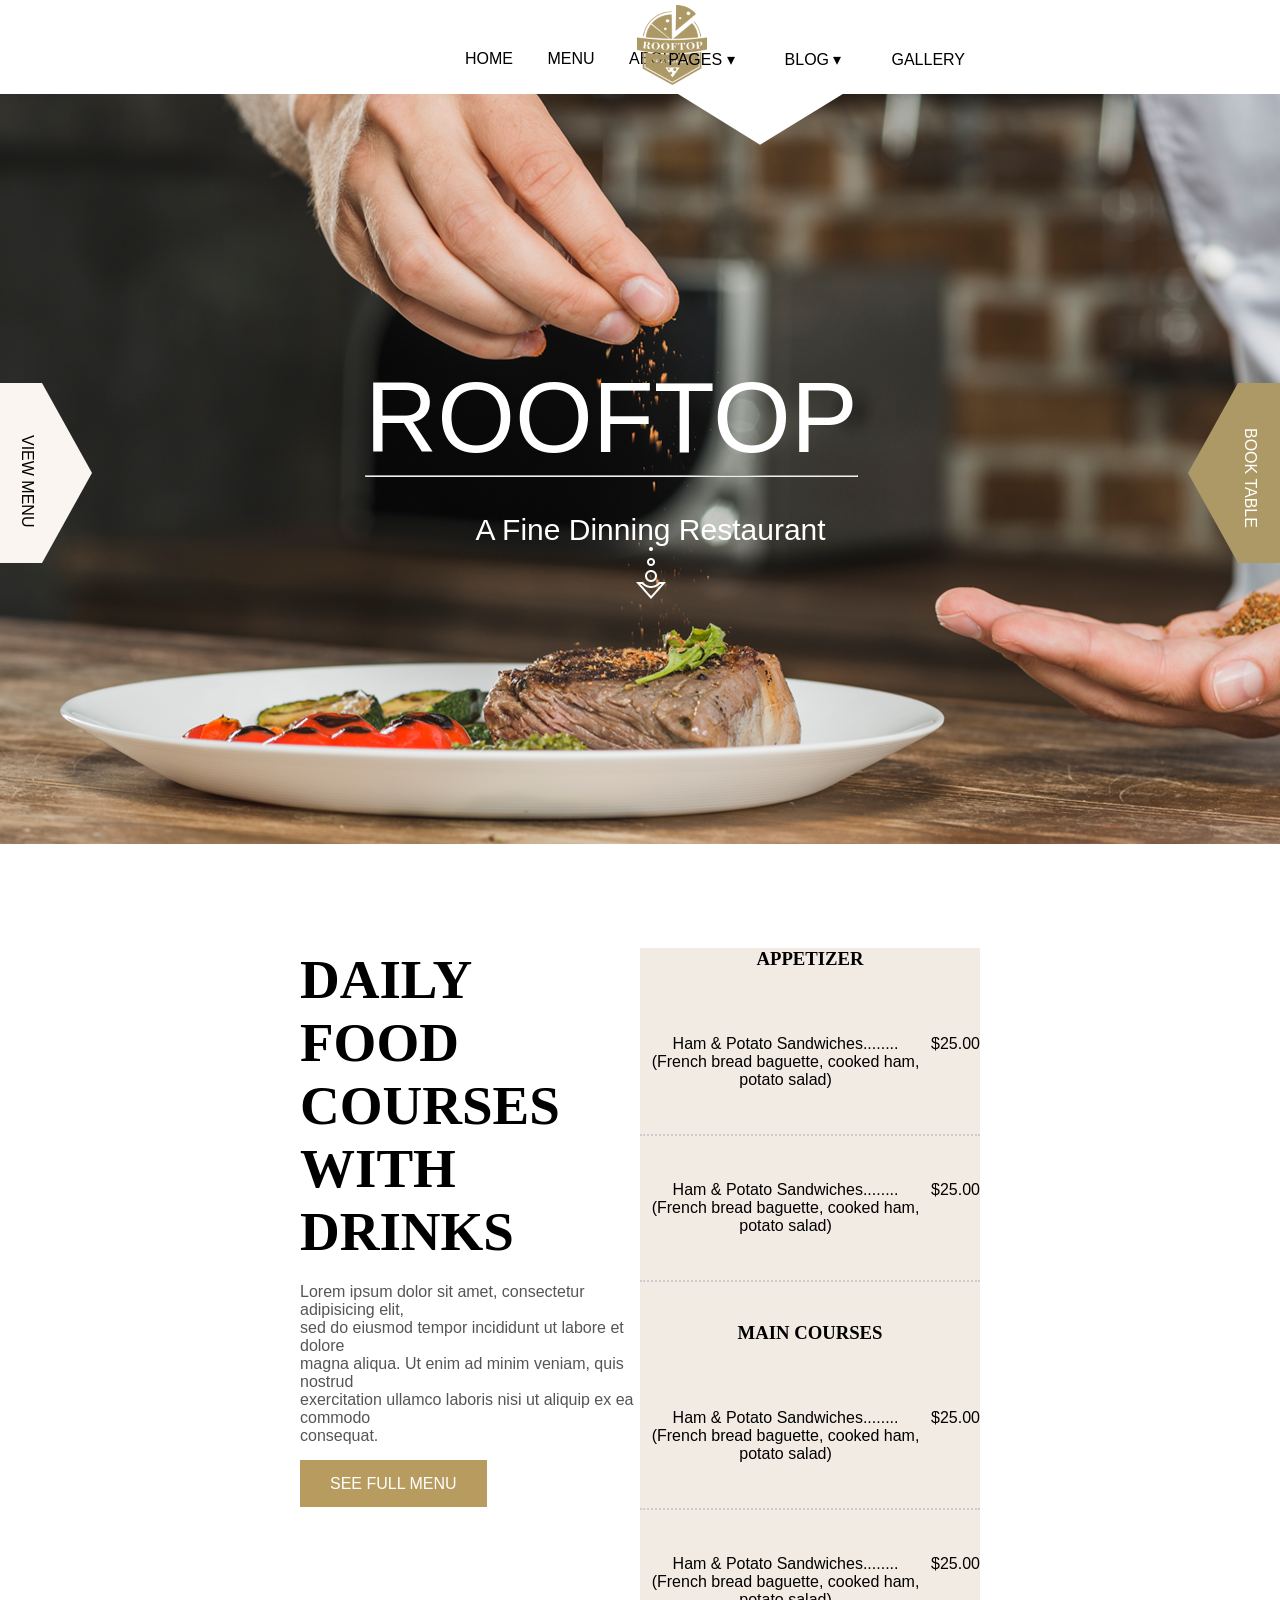
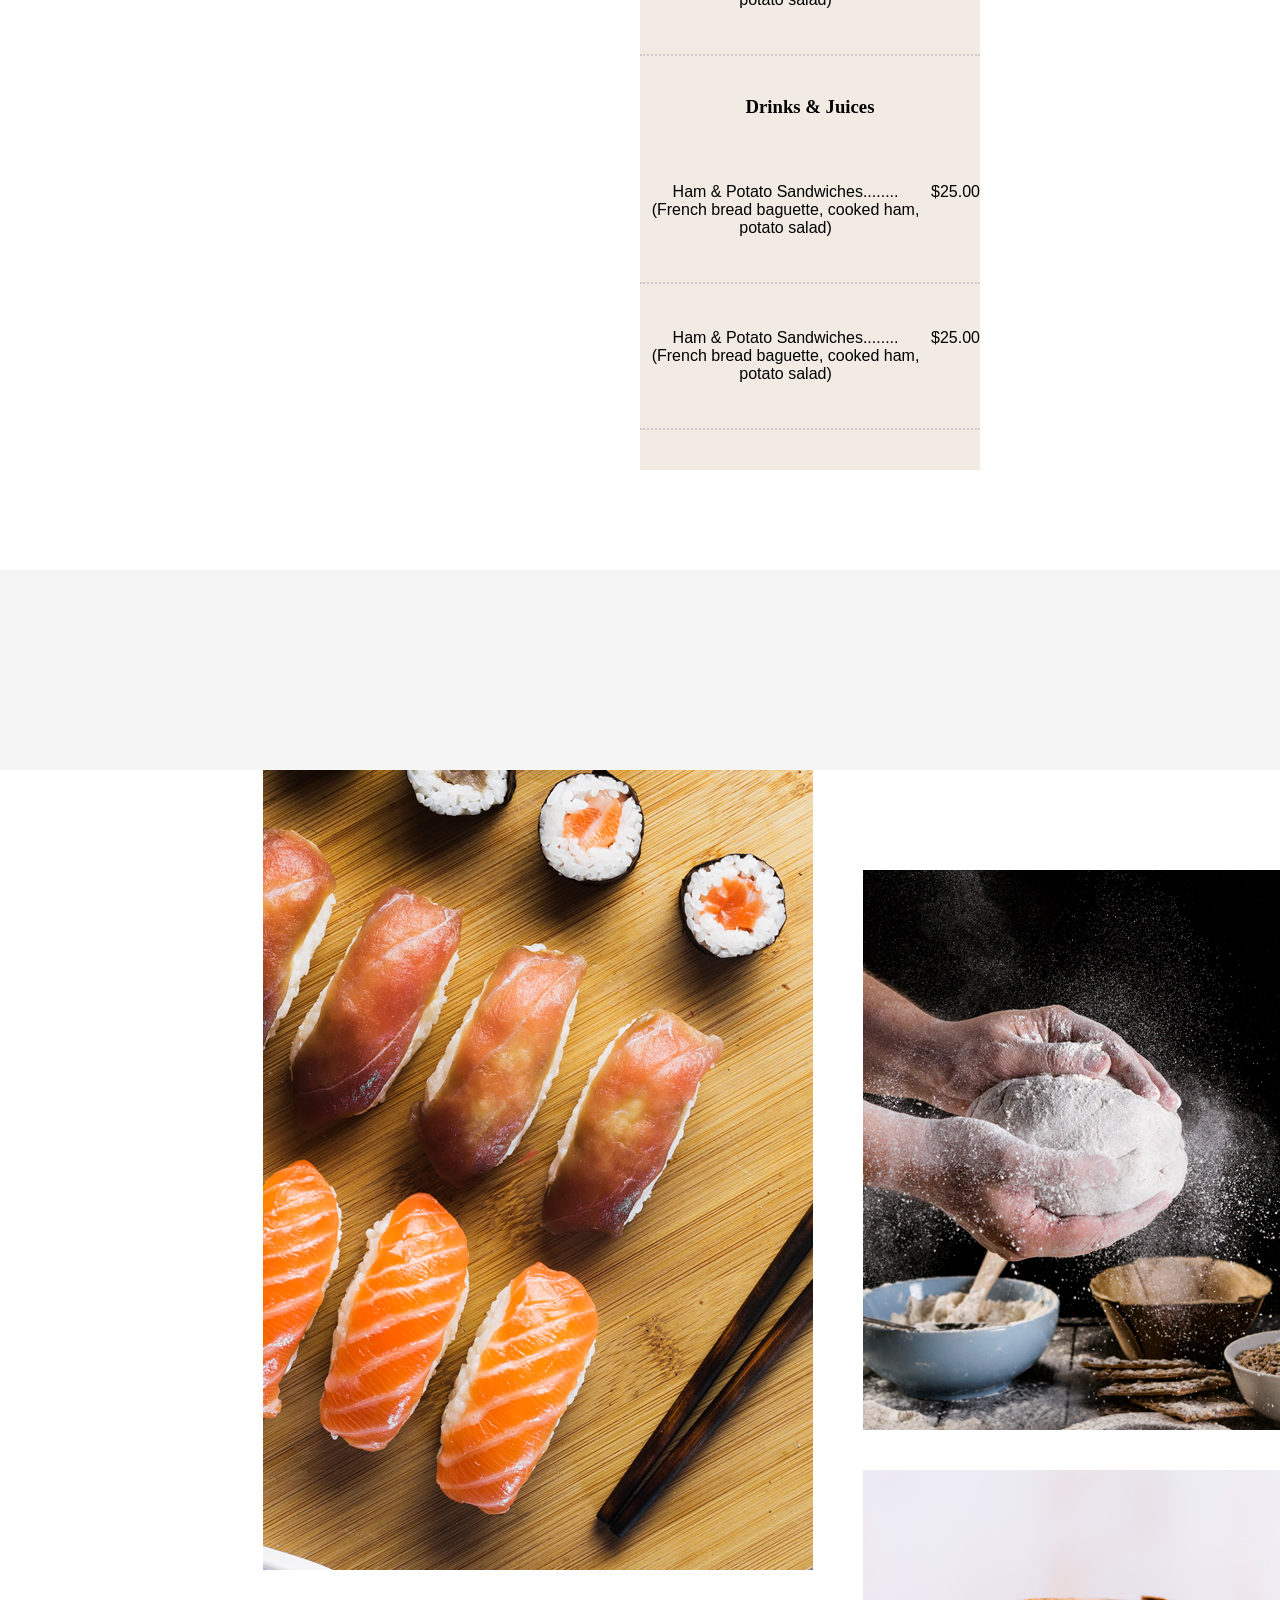
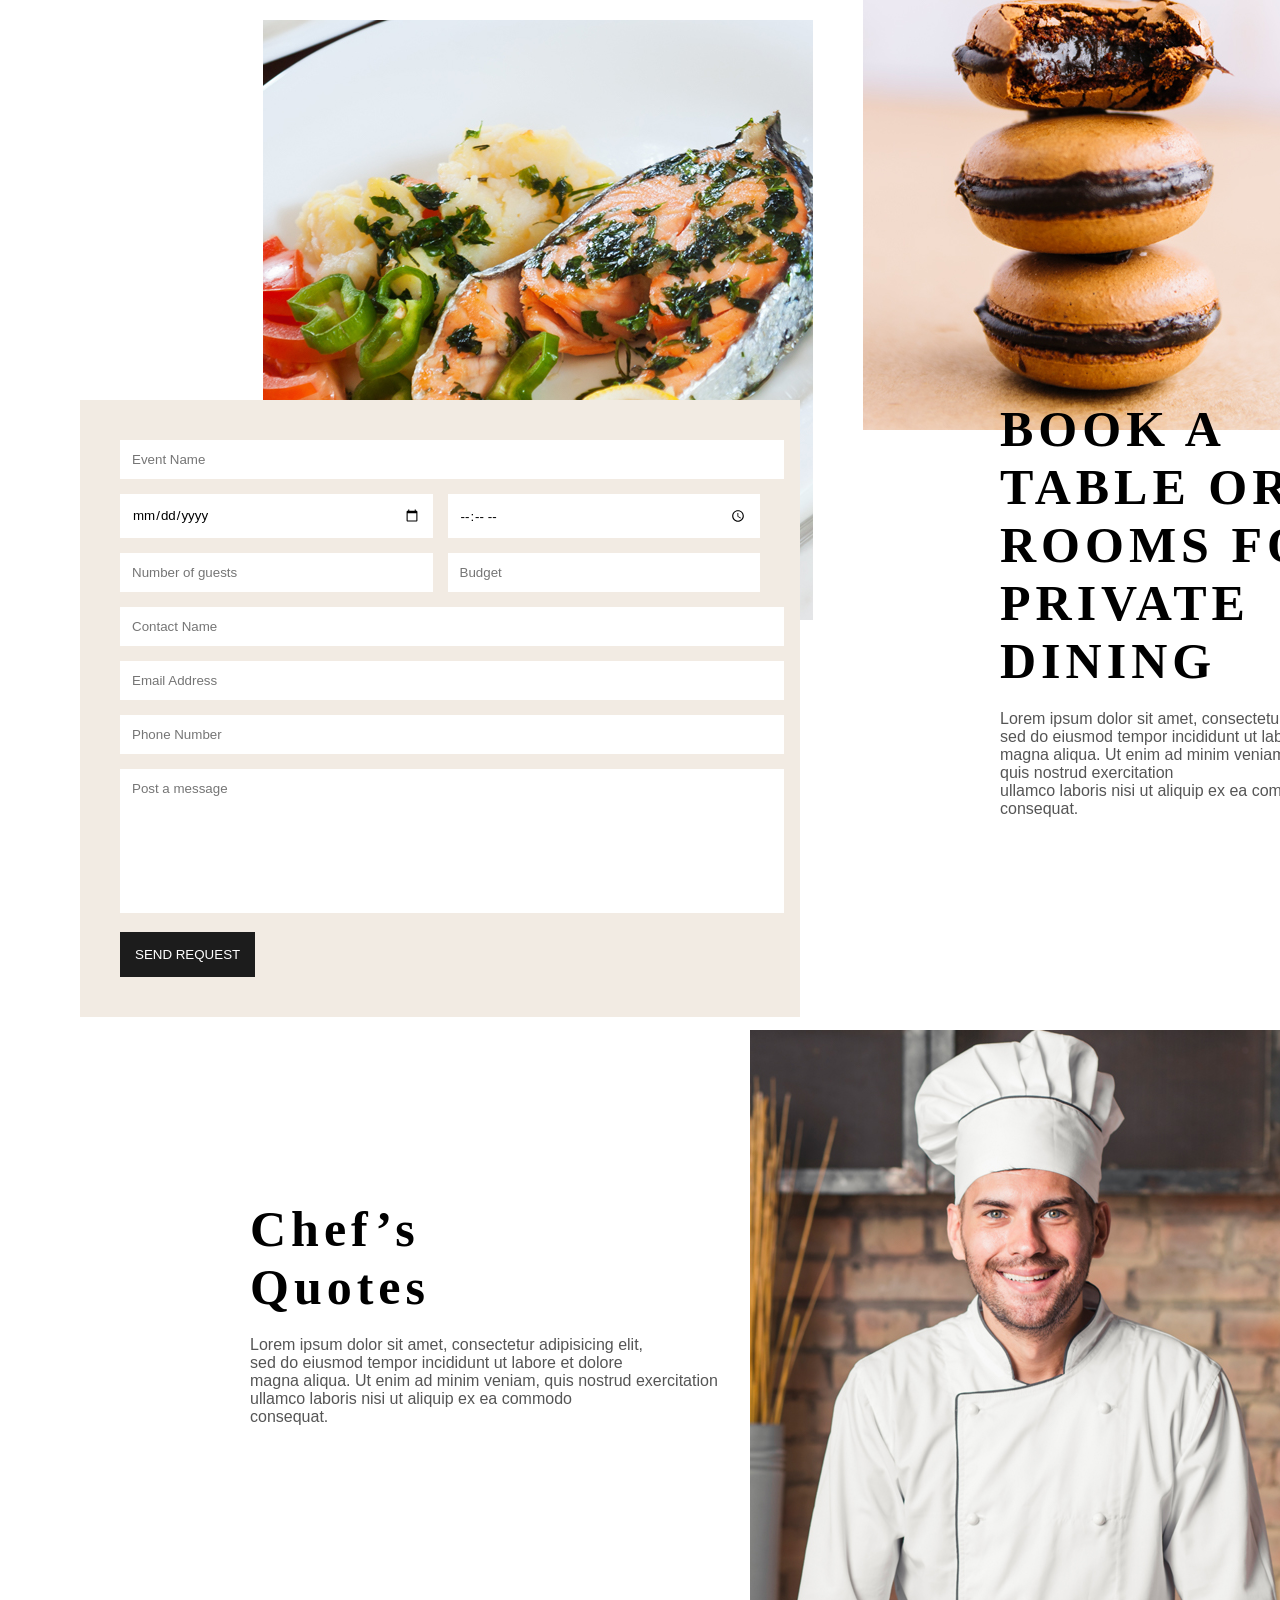
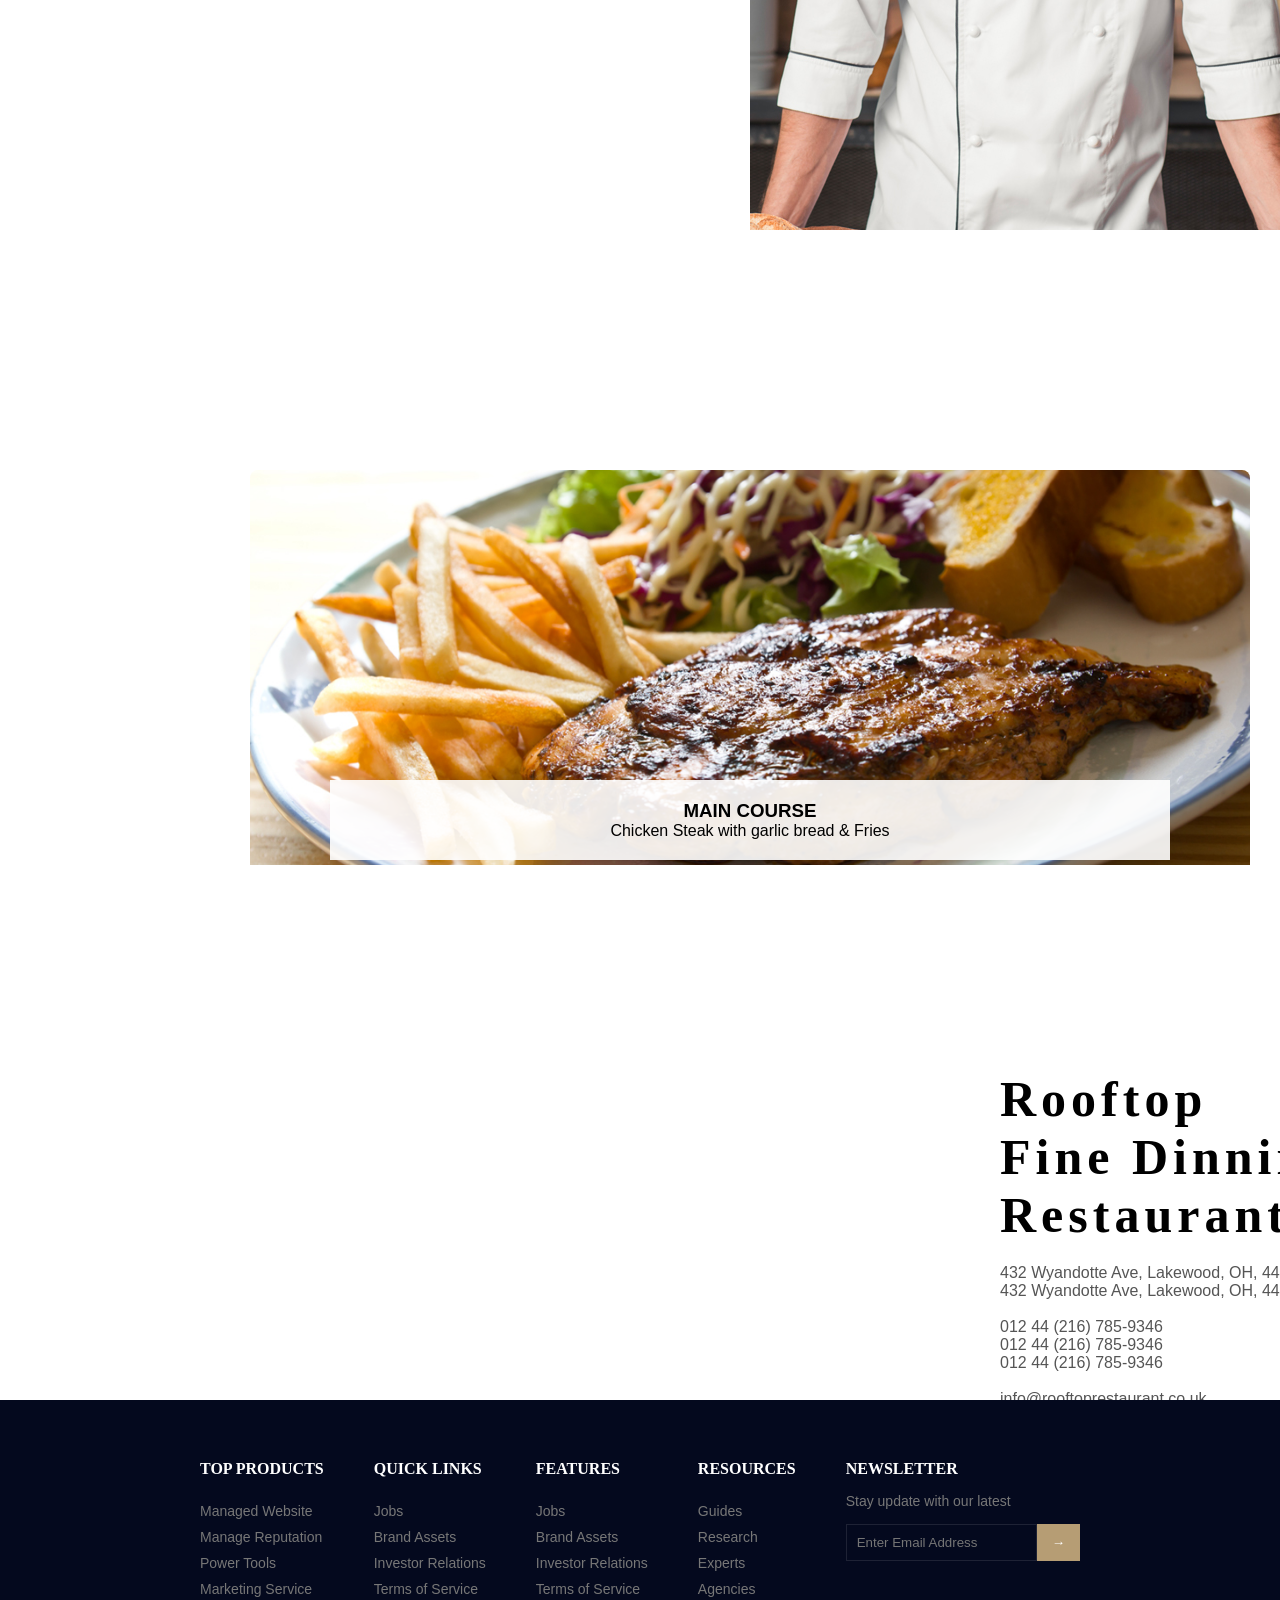
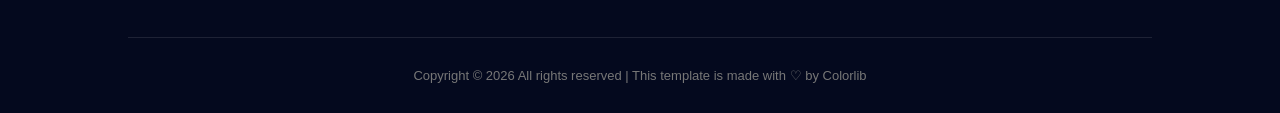
<file: index.html>
<!DOCTYPE html>
<html lang="en">

<head>
  <meta charset="UTF-8">
  <meta name="viewport" content="width=device-width, initial-scale=1.0">
  <title>Document</title>
  <link rel="stylesheet" href="style.css">
</head>

<body>
  <header class="header">
    <nav>
      <div class="MENUE">
        <a href="index.html">HOME</a>
        <a href="menu.html">MENU</a>
        <a href="about.html">ABOUT</a>
      </div>

      <div class="logo">
        <a href="index.html">
          <img src="logo.png" alt=""></a>
      </div>

      <div class="MENUD">

        <div class="drop">
          <a href="#pages">PAGES ▾</a>
          <ul>
            <li><a href="contact.html">Contact</a></li>
            <li><a href="elements.html">Elements</a></li>
          </ul>
        </div>

        <div class="drop">
          <a href="#blog">BLOG ▾</a>
          <ul>
            <li><a href="blog.html">Blog</a></li>
            <li><a href="blog-detail.html">Blog Detail</a></li>
          </ul>
        </div>

        <a href="gallery.html">GALLERY</a>
      </div>

  </header>
  <section id="home">
  </section>
  <section id="menu">
  </section>
  <section id="about">
  </section>
  <section id="pages">
  </section>
  <section id="blog">
  </section>
  <section id="gallery">
  </section>

  <section>
    <div class="principal">
      <img src="header-bg.png" alt="aa">
    </div>
    <div class="h1">ROOFTOP
      <hr>
    </div>
    <div class="linha">
    </div>
    <div class="p">
      <p>A Fine Dinning Restaurant</p>
      <img src="go-down.png">
    </div>
    <div class="seta"> </div>
  </section>

  <section>
    <div class="triangulo1">
      <span class="h111">BOOK TABLE
      </span>
    </div>

  </section>

  <section>
    <div class="triangulo2">
      <span class="h11">VIEW MENU
      </span>
    </div>
  </section>

  <section class="menu_area">
    <div class="DAILY">
      <h1>DAILY FOOD<br>
        COURSES<br>
        WITH DRINKS<br>
      </h1>

      <p>
        Lorem ipsum dolor sit amet, consectetur adipisicing elit,<br>
        sed do eiusmod tempor incididunt ut labore et dolore<br>
        magna aliqua. Ut enim ad minim veniam, quis nostrud<br>
        exercitation ullamco laboris nisi ut aliquip ex ea commodo<br>
        consequat.
      </p>

      <a href="#">SEE FULL MENU</a>
    </div>
    <div class="appetizer">

      <h3>APPETIZER</h3>

      <ul class="lista">
        <li>
          <span>Ham & Potato Sandwiches........ <br> <a>(French bread baguette, cooked ham, potato salad)</a></span>
          <span>$25.00</span>
        </li>

        <li>
          <span>Ham & Potato Sandwiches........ <br> <a>(French bread baguette, cooked ham, potato salad)</a></span>
          <span>$25.00</span>
        </li>
      </ul>

      <h3>MAIN COURSES</h3>

      <ul class="lista">
        <li>
          <span>Ham & Potato Sandwiches........<br> <a>(French bread baguette, cooked ham, potato salad)</a></span>
          <span>$25.00</span>
        </li>

        <li>
          <span>Ham & Potato Sandwiches........ <br> <a>(French bread baguette, cooked ham, potato salad)</a></span>
          <span>$25.00</span>
        </li>
      </ul>

      <h3>Drinks & Juices</h3>

      <ul class="lista">
        <li>
          <span>Ham & Potato Sandwiches........<br> <a>(French bread baguette, cooked ham, potato salad)</a></span>
          <span>$25.00</span>
        </li>

        <li>
          <span>Ham & Potato Sandwiches........<br> <a>(French bread baguette, cooked ham, potato salad)</a></span>
          <span>$25.00</span>
        </li>
      </ul>
    </div>
  </section>
  <section>
    <div class="galeria">
      <div class="g1"><img src="g1.jpg" alt=""></div>
      <div class="g2"><img src="g2.jpg" alt=""></div>
      <div class="g3"><img src="g3.jpg" alt=""></div>
      <div class="g4"><img src="g4.jpg" alt=""></div>
  </section>

  <section class="formulario">


    <div class="form-box">

      <form>
        <input type="text" placeholder="Event Name">

        <div class="row">
          <input type="date">
          <input type="time">
        </div>

        <div class="row">
          <input type="number" placeholder="Number of guests">
          <input type="text" placeholder="Budget">
        </div>

        <input type="text" placeholder="Contact Name">
        <input type="email" placeholder="Email Address">
        <input type="tel" placeholder="Phone Number">

        <textarea placeholder="Post a message"></textarea>

        <button type="submit">SEND REQUEST</button>
      </form>

    </div>


    <div class="booking-text">
      <h2>
        BOOK A <br>
        TABLE OR <br>
        ROOMS FOR <br>
        PRIVATE <br>
        DINING
      </h2>

      <p>
        Lorem ipsum dolor sit amet, consectetur adipisicing elit,<br>
        sed do eiusmod tempor incididunt ut labore et dolore<br>
        magna aliqua. Ut enim ad minim veniam,<br>
        quis nostrud exercitation<br>
        ullamco laboris nisi ut aliquip ex ea commodo<br>
        consequat.
      </p>
    </div>

  </section>

  <section>
    <div class="chef">
    </div>

    <div class="chefs-quote">
      <h2>
        Chef’s<br>
        Quotes <br>
      </h2>

      <p>
        Lorem ipsum dolor sit amet, consectetur adipisicing elit,<br>
        sed do eiusmod tempor incididunt ut labore et dolore<br>
        magna aliqua. Ut enim ad minim veniam, quis nostrud exercitation<br>
        ullamco laboris nisi ut aliquip ex ea commodo<br>
        consequat.
      </p>
    </div>
    <div class="lara">
    </div>
  </section>
  <section class="carne">
    <div class="carrossel">
      <div class="comida">
        <img src="callaction-bg.jpg" alt="Chicken Steak">
      </div>
      <div class="content">
        <h3>MAIN COURSE</h3>
        <p>Chicken Steak with garlic bread & Fries</p>
      </div>
    </div>
  </section>
  <section>
    <div class="maps">
      <h1>
        Rooftop<br>
        Fine Dinning<br>
        Restaurant</h1>

      <p>
        432 Wyandotte Ave, Lakewood, OH, 44107<br>
        432 Wyandotte Ave, Lakewood, OH, 44107<br>
        <br>
        012 44 (216) 785-9346<br>
        012 44 (216) 785-9346<br>
        012 44 (216) 785-9346<br>
        <br>
        info@rooftoprestaurant.co.uk<br>
        support@rooftoprestaurant.com
      </p>
    </div>
  </section>
  <footer class="rodape">
    <div class="rodape2">

      <div class="coluna">
        <h3>TOP PRODUCTS</h3>
        <a>Managed Website</a>
        <a>Manage Reputation</a>
        <a>Power Tools</a>
        <a>Marketing Service</a>
      </div>

      <div class="coluna">
        <h3>QUICK LINKS</h3>
        <a>Jobs</a>
        <a>Brand Assets</a>
        <a>Investor Relations</a>
        <a>Terms of Service</a>
      </div>

      <div class="coluna">
        <h3>FEATURES</h3>
        <a>Jobs</a>
        <a>Brand Assets</a>
        <a>Investor Relations</a>
        <a>Terms of Service</a>
      </div>

      <div class="coluna">
        <h3>RESOURCES</h3>
        <a>Guides</a>
        <a>Research</a>
        <a>Experts</a>
        <a>Agencies</a>
      </div>

      <div class="news">
        <h3>NEWSLETTER</h3>
        <p>Stay update with our latest</p>
        <div class="news2">
          <input type="email" placeholder="Enter Email Address">
          <button type="submit"> → </button>
        </div>
      </div>

    </div>

    <div class="copyright">
      <p>Copyright © 2026 All rights reserved | This template is made with ♡ by Colorlib</p>
    </div>
  </footer>
</body>

</html>
</file>
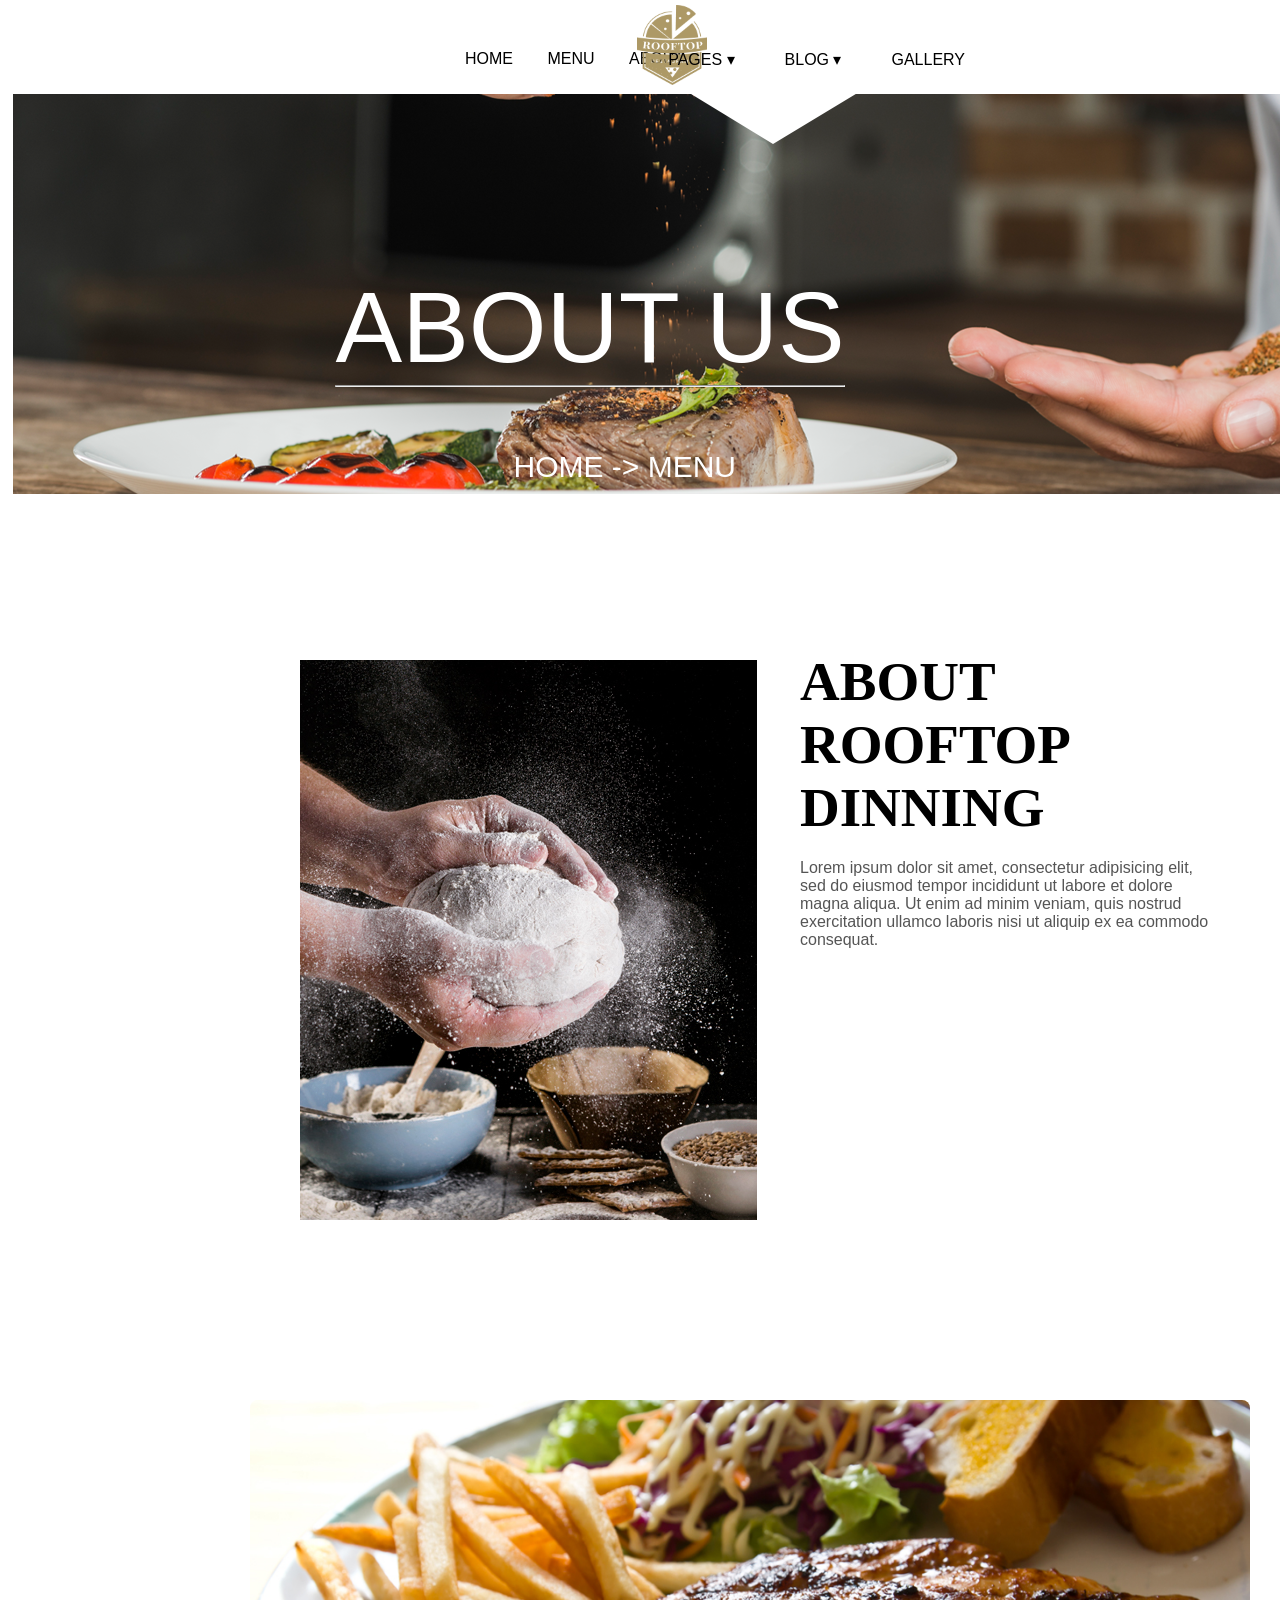
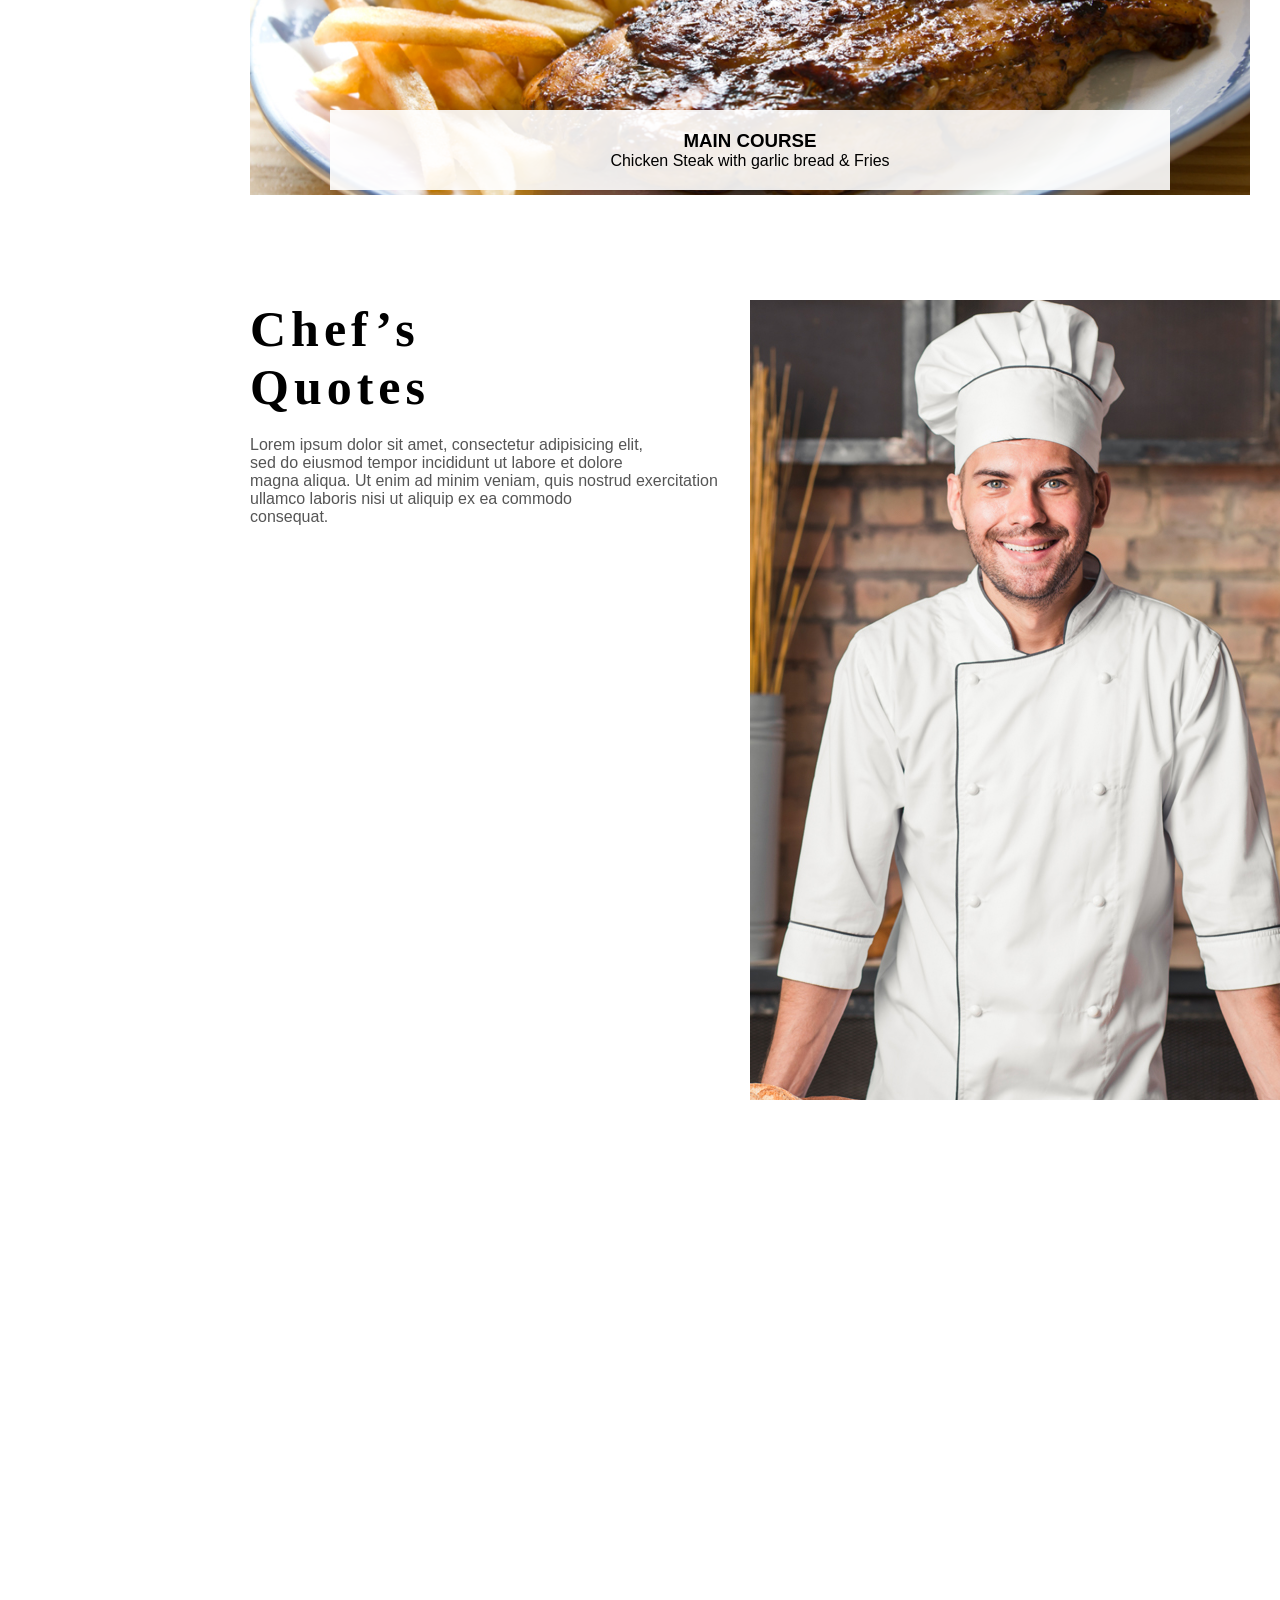
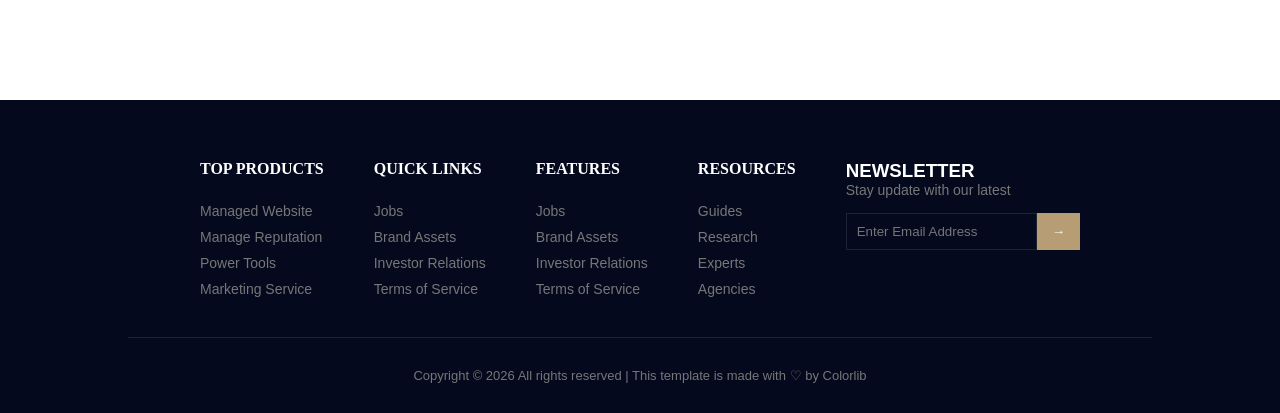
<file: about.html>
<!DOCTYPE html>
<html lang="en">

<head>
    <meta charset="UTF-8">
    <meta name="viewport" content="width=device-width, initial-scale=1.0">
    <title>Document</title>
    <link rel="stylesheet" href="style.css">
</head>

<body>
    <header class="header">
        <nav>
            <div class="MENUE">
                <a href="index.html">HOME</a>
                <a href="menu.html">MENU</a>
                <a href="about.html">ABOUT</a>
            </div>

            <div class="logo">
                <a href="index.html">
                    <img src="logo.png" alt=""></a>
            </div>

            <div class="MENUD">

                <div class="drop">
                    <a href="#pages">PAGES ▾</a>
                    <ul>
                        <li><a href="contact.html">Contact</a></li>
                        <li><a href="elements.html">Elements</a></li>
                    </ul>
                </div>

                <div class="drop">
                    <a href="#blog">BLOG ▾</a>
                    <ul>
                        <li><a href="blog.html">Blog</a></li>
                        <li><a href="blog-detail.html">Blog Detail</a></li>
                    </ul>
                </div>

                <a href="gallery.html">GALLERY</a>
            </div>

    </header>
    <section id="home">
    </section>
    <section id="menu">
    </section>
    <section id="about">
    </section>
    <section id="pages">
    </section>
    <section id="blog">
    </section>
    <section id="gallery">
    </section>

    <section>
        <div class="about">
            <img src="banner-bg.png" alt="aa">
        </div>
        <div class="us">ABOUT US
            <hr>
        </div>
        <div class="linha">
        </div>
        <div class="homemenu2">
            <p>HOME -> MENU</p>
        </div>
        <div class="seta"> </div>
    </section>

    <section class="massa">
        <div class="aboutop">
            <h1>ABOUT<br>
                ROOFTOP<br>
                DINNING<br>
            </h1>

            <p>
                Lorem ipsum dolor sit amet, consectetur adipisicing elit,<br>
                sed do eiusmod tempor incididunt ut labore et dolore<br>
                magna aliqua. Ut enim ad minim veniam, quis nostrud<br>
                exercitation ullamco laboris nisi ut aliquip ex ea commodo<br>
                consequat.
            </p>
            <div class="massaimg">
                <img src="g2.jpg" alt="">
            </div>
        </div>
    </section>
    <section>
        <div class="carrossel3">
            <div class="comida3">
                <img src="callaction-bg.jpg" alt="Chicken Steak">
            </div>
            <div class="content3">
                <h3>MAIN COURSE</h3>
                <p>Chicken Steak with garlic bread & Fries</p>
            </div>
        </div>
    </section>
    <section>
        <div class="chef3">
        </div>

        <div class="chefs-quote3">
            <h2>
                Chef’s<br>
                Quotes <br>
            </h2>

            <p>
                Lorem ipsum dolor sit amet, consectetur adipisicing elit,<br>
                sed do eiusmod tempor incididunt ut labore et dolore<br>
                magna aliqua. Ut enim ad minim veniam, quis nostrud exercitation<br>
                ullamco laboris nisi ut aliquip ex ea commodo<br>
                consequat.
            </p>
        </div>
        <div class="lara">
        </div>
    </section>
     <footer class="rodapeee">
    <div class="rodape4">

      <div class="coluna3">
        <h3>TOP PRODUCTS</h3>
        <a>Managed Website</a>
        <a>Manage Reputation</a>
        <a>Power Tools</a>
        <a>Marketing Service</a>
      </div>

      <div class="coluna3">
        <h3>QUICK LINKS</h3>
        <a>Jobs</a>
        <a>Brand Assets</a>
        <a>Investor Relations</a>
        <a>Terms of Service</a>
      </div>

      <div class="coluna3">
        <h3>FEATURES</h3>
        <a>Jobs</a>
        <a>Brand Assets</a>
        <a>Investor Relations</a>
        <a>Terms of Service</a>
      </div>

      <div class="coluna3">
        <h3>RESOURCES</h3>
        <a>Guides</a>
        <a>Research</a>
        <a>Experts</a>
        <a>Agencies</a>
      </div>

      <div class="newsss">
        <h3>NEWSLETTER</h3>
        <p>Stay update with our latest</p>
        <div class="news4">
          <input type="email" placeholder="Enter Email Address">
          <button type="submit"> → </button>
        </div>
      </div>

    </div>

    <div class="copyright3">
      <p>Copyright © 2026 All rights reserved | This template is made with ♡ by Colorlib</p>
    </div>
  </footer>
</body>

</html>
</file>
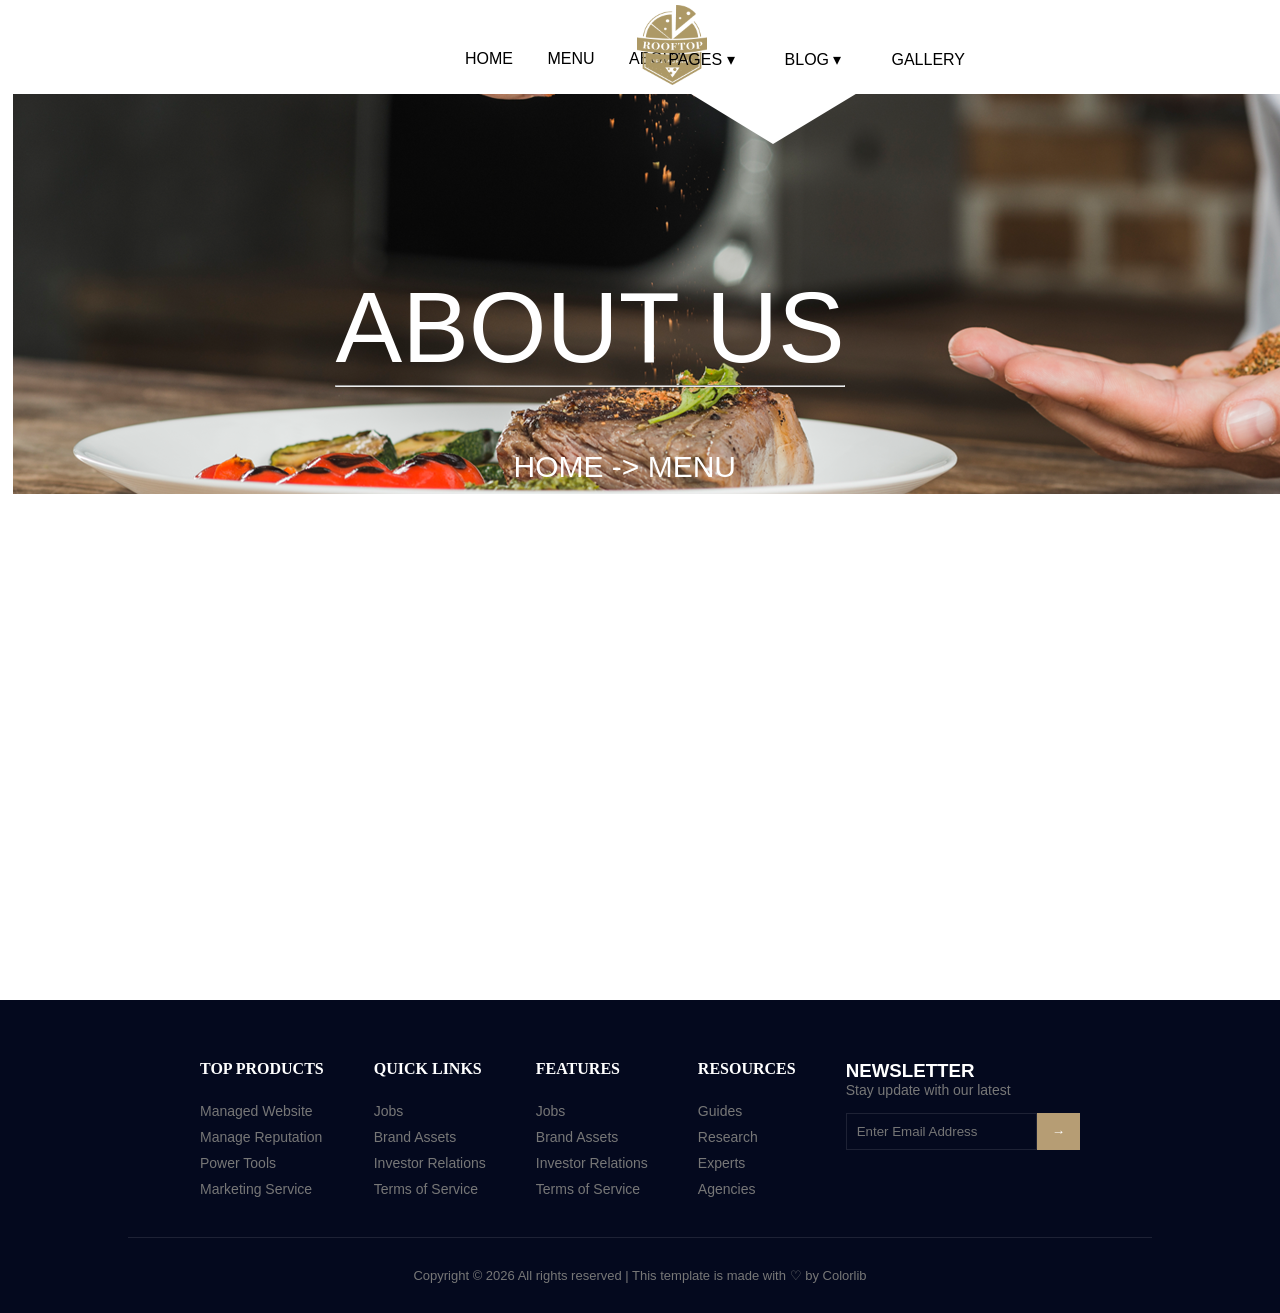
<file: blog-detail.html>
<!DOCTYPE html>
<html lang="en">

<head>
    <meta charset="UTF-8">
    <meta name="viewport" content="width=device-width, initial-scale=1.0">
    <title>Document</title>
    <link rel="stylesheet" href="style.css">
</head>

<body>
    <header class="header">
        <nav>
            <div class="MENUE">
                <a href="index.html">HOME</a>
                <a href="menu.html">MENU</a>
                <a href="about.html">ABOUT</a>
            </div>

            <div class="logo">
                <a href="index.html">
                    <img src="logo.png" alt=""></a>
            </div>

            <div class="MENUD">

                <div class="drop">
                    <a href="#pages">PAGES ▾</a>
                    <ul>
                        <li><a href="contact.html">Contact</a></li>
                        <li><a href="elements.html">Elements</a></li>
                    </ul>
                </div>

                <div class="drop">
                    <a href="#blog">BLOG ▾</a>
                    <ul>
                        <li><a href="blog.html">Blog</a></li>
                        <li><a href="blog-detail.html">Blog Detail</a></li>
                    </ul>
                </div>

                <a href="gallery.html">GALLERY</a>
            </div>

    </header>
    <section id="home">
    </section>
    <section id="menu">
    </section>
    <section id="about">
    </section>
    <section id="pages">
    </section>
    <section id="blog">
    </section>
    <section id="gallery">
    </section>

    <section>
        <div class="about">
            <img src="banner-bg.png" alt="aa">
        </div>
        <div class="us">ABOUT US
            <hr>
        </div>
        <div class="linha">
        </div>
        <div class="homemenu2">
            <p>HOME -> MENU</p>
        </div>
        <div class="seta"> </div>
    </section>
    <footer class="rodapeel">
    <div class="rodape5">

      <div class="coluna4">
        <h3>TOP PRODUCTS</h3>
        <a>Managed Website</a>
        <a>Manage Reputation</a>
        <a>Power Tools</a>
        <a>Marketing Service</a>
      </div>

      <div class="coluna4">
        <h3>QUICK LINKS</h3>
        <a>Jobs</a>
        <a>Brand Assets</a>
        <a>Investor Relations</a>
        <a>Terms of Service</a>
      </div>

      <div class="coluna4">
        <h3>FEATURES</h3>
        <a>Jobs</a>
        <a>Brand Assets</a>
        <a>Investor Relations</a>
        <a>Terms of Service</a>
      </div>

      <div class="coluna4">
        <h3>RESOURCES</h3>
        <a>Guides</a>
        <a>Research</a>
        <a>Experts</a>
        <a>Agencies</a>
      </div>

      <div class="newssss">
        <h3>NEWSLETTER</h3>
        <p>Stay update with our latest</p>
        <div class="news5">
          <input type="email" placeholder="Enter Email Address">
          <button type="submit"> → </button>
        </div>
      </div>

    </div>

    <div class="copyright4">
      <p>Copyright © 2026 All rights reserved | This template is made with ♡ by Colorlib</p>
    </div>
  </footer>
</body>

</html>
</file>
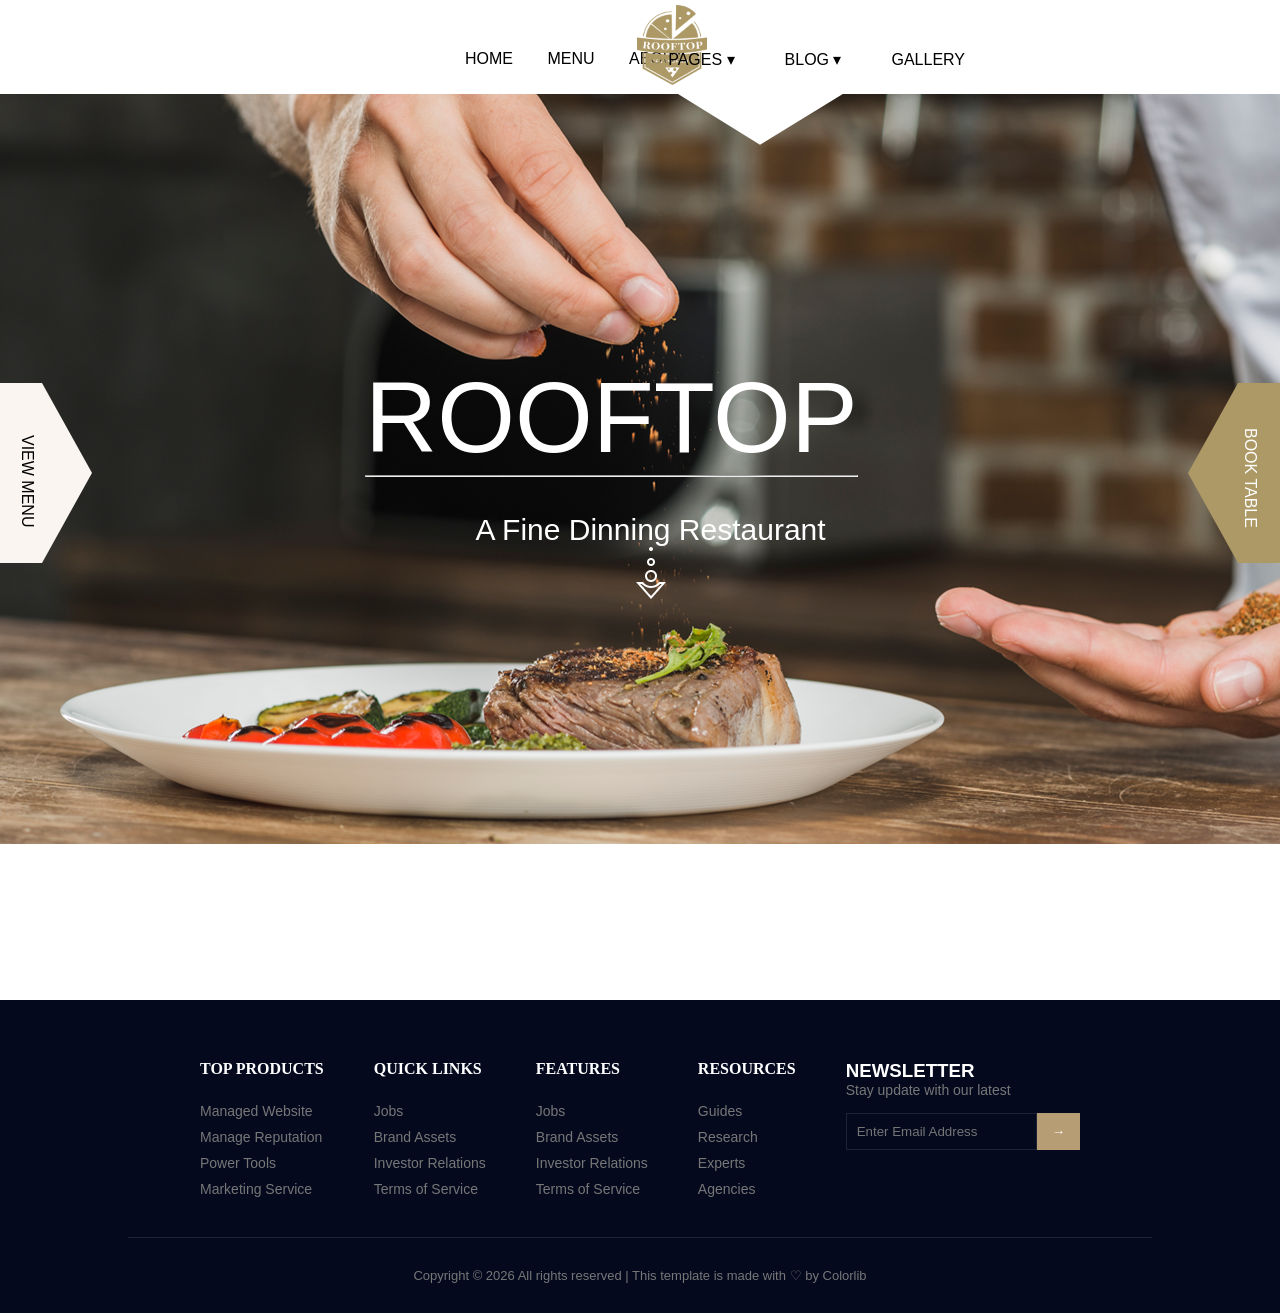
<file: blog.html>
<!DOCTYPE html>
<html lang="en">

<head>
  <meta charset="UTF-8">
  <meta name="viewport" content="width=device-width, initial-scale=1.0">
  <title>Document</title>
  <link rel="stylesheet" href="style.css">
</head>

<body>
  <header class="header">
    <nav>
      <div class="MENUE">
        <a href="index.html">HOME</a>
        <a href="menu.html">MENU</a>
        <a href="about.html">ABOUT</a>
      </div>

      <div class="logo">
        <a href="index.html">
          <img src="logo.png" alt=""></a>
      </div>

      <div class="MENUD">

        <div class="drop">
          <a href="#pages">PAGES ▾</a>
          <ul>
            <li><a href="contact.html">Contact</a></li>
            <li><a href="elements.html">Elements</a></li>
          </ul>
        </div>

        <div class="drop">
          <a href="#blog">BLOG ▾</a>
          <ul>
            <li><a href="blog.html">Blog</a></li>
            <li><a href="blog-detail.html">Blog Detail</a></li>
          </ul>
        </div>

        <a href="gallery.html">GALLERY</a>
      </div>

  </header>
  <section id="home">
  </section>
  <section id="menu">
  </section>
  <section id="about">
  </section>
  <section id="pages">
  </section>
  <section id="blog">
  </section>
  <section id="gallery">
  </section>

  <section>
    <div class="principal">
      <img src="header-bg.png" alt="aa">
    </div>
    <div class="h1">ROOFTOP
      <hr>
    </div>
    <div class="linha">
    </div>
    <div class="p">
      <p>A Fine Dinning Restaurant</p>
      <img src="go-down.png">
    </div>
    <div class="seta"> </div>
  </section>

  <section>
    <div class="triangulo1">
      <span class="h111">BOOK TABLE
      </span>
    </div>

  </section>

  <section>
    <div class="triangulo2">
      <span class="h11">VIEW MENU
      </span>
    </div>
  </section>
  <footer class="rodapeel">
    <div class="rodape5">

      <div class="coluna4">
        <h3>TOP PRODUCTS</h3>
        <a>Managed Website</a>
        <a>Manage Reputation</a>
        <a>Power Tools</a>
        <a>Marketing Service</a>
      </div>

      <div class="coluna4">
        <h3>QUICK LINKS</h3>
        <a>Jobs</a>
        <a>Brand Assets</a>
        <a>Investor Relations</a>
        <a>Terms of Service</a>
      </div>

      <div class="coluna4">
        <h3>FEATURES</h3>
        <a>Jobs</a>
        <a>Brand Assets</a>
        <a>Investor Relations</a>
        <a>Terms of Service</a>
      </div>

      <div class="coluna4">
        <h3>RESOURCES</h3>
        <a>Guides</a>
        <a>Research</a>
        <a>Experts</a>
        <a>Agencies</a>
      </div>

      <div class="newssss">
        <h3>NEWSLETTER</h3>
        <p>Stay update with our latest</p>
        <div class="news5">
          <input type="email" placeholder="Enter Email Address">
          <button type="submit"> → </button>
        </div>
      </div>

    </div>

    <div class="copyright4">
      <p>Copyright © 2026 All rights reserved | This template is made with ♡ by Colorlib</p>
    </div>
  </footer>
</body>
</html>
</file>
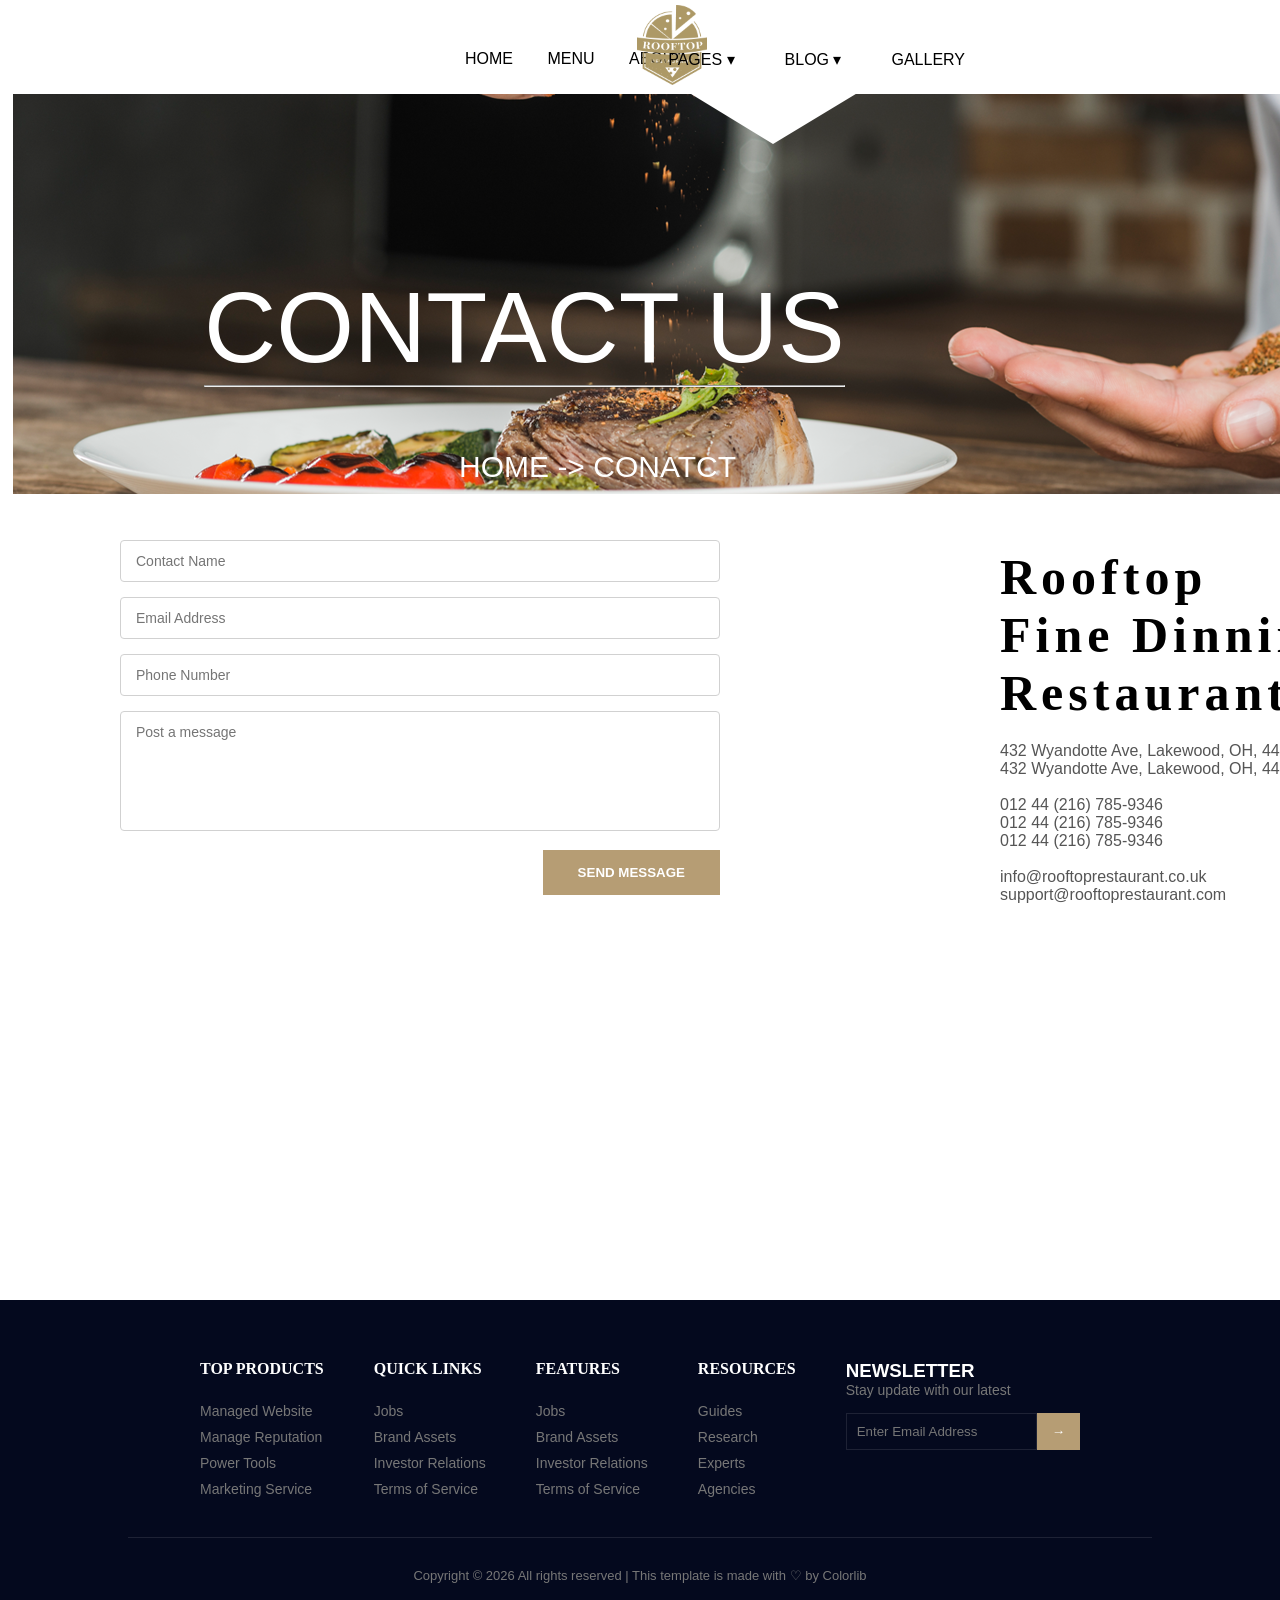
<file: contact.html>
<!DOCTYPE html>
<html lang="en">

<head>
    <meta charset="UTF-8">
    <meta name="viewport" content="width=device-width, initial-scale=1.0">
    <title>Document</title>
    <link rel="stylesheet" href="style.css">
</head>

<body>
    <header class="header">
        <nav>
            <div class="MENUE">
                <a href="index.html">HOME</a>
                <a href="menu.html">MENU</a>
                <a href="about.html">ABOUT</a>
            </div>

            <div class="logo">
                <a href="index.html">
                    <img src="logo.png" alt=""></a>
            </div>

            <div class="MENUD">
  
  <div class="drop">
    <a href="#pages">PAGES ▾</a>
    <ul>
      <li><a href="contact.html">Contact</a></li>
      <li><a href="elements.html">Elements</a></li>
    </ul>
  </div>

  <div class="drop">
    <a href="#blog">BLOG ▾</a>
    <ul>
      <li><a href="blog.html">Blog</a></li>
      <li><a href="blog-detail.html">Blog Detail</a></li>
    </ul>
  </div>

  <a href="gallery.html">GALLERY</a>
</div>

    </header>
    <section id="home">
    </section>
    <section id="menu">
    </section>
    <section id="about">
    </section>
    <section id="pages">
    </section>
    <section id="blog">
    </section>
    <section id="gallery">
    </section>

    <section>
        <div class="contact">
            <img src="banner-bg.png" alt="aa">
        </div>
        <div class="us3">CONTACT US
            <hr>
        </div>
        <div class="linha">
        </div>
        <div class="homemenu3">
            <p>HOME -> CONATCT</p>
        </div>
        <div class="seta"> </div>
    </section>

    <section>
        <div class="maps2">
            <h1>
                Rooftop<br>
                Fine Dinning<br>
                Restaurant</h1>

            <p>
                432 Wyandotte Ave, Lakewood, OH, 44107<br>
                432 Wyandotte Ave, Lakewood, OH, 44107<br>
                <br>
                012 44 (216) 785-9346<br>
                012 44 (216) 785-9346<br>
                012 44 (216) 785-9346<br>
                <br>
                info@rooftoprestaurant.co.uk<br>
                support@rooftoprestaurant.com
            </p>
        </div>
    </section>
    <section class="formulario2">
        <form class="form">
            <div class="grupo-input">
                <input type="text" placeholder="Contact Name">
            </div>

            <div class="grupo-input">
                <input type="email" placeholder="Email Address">
            </div>

            <div class="grupo-input">
                <input type="tel" placeholder="Phone Number">
            </div>

            <div class="grupo-input">
                <textarea placeholder="Post a message" rows="6"></textarea>
            </div>

            <div class="botao2">
                <button type="submit" class="botaoo">SEND MESSAGE</button>
            </div>
        </form>
    </section>
         <footer class="rodapeeee">
    <div class="rodape5">

      <div class="coluna4">
        <h3>TOP PRODUCTS</h3>
        <a>Managed Website</a>
        <a>Manage Reputation</a>
        <a>Power Tools</a>
        <a>Marketing Service</a>
      </div>

      <div class="coluna4">
        <h3>QUICK LINKS</h3>
        <a>Jobs</a>
        <a>Brand Assets</a>
        <a>Investor Relations</a>
        <a>Terms of Service</a>
      </div>

      <div class="coluna4">
        <h3>FEATURES</h3>
        <a>Jobs</a>
        <a>Brand Assets</a>
        <a>Investor Relations</a>
        <a>Terms of Service</a>
      </div>

      <div class="coluna4">
        <h3>RESOURCES</h3>
        <a>Guides</a>
        <a>Research</a>
        <a>Experts</a>
        <a>Agencies</a>
      </div>

      <div class="newssss">
        <h3>NEWSLETTER</h3>
        <p>Stay update with our latest</p>
        <div class="news5">
          <input type="email" placeholder="Enter Email Address">
          <button type="submit"> → </button>
        </div>
      </div>

    </div>

    <div class="copyright4">
      <p>Copyright © 2026 All rights reserved | This template is made with ♡ by Colorlib</p>
    </div>
  </footer>
</body>

</html>
</file>
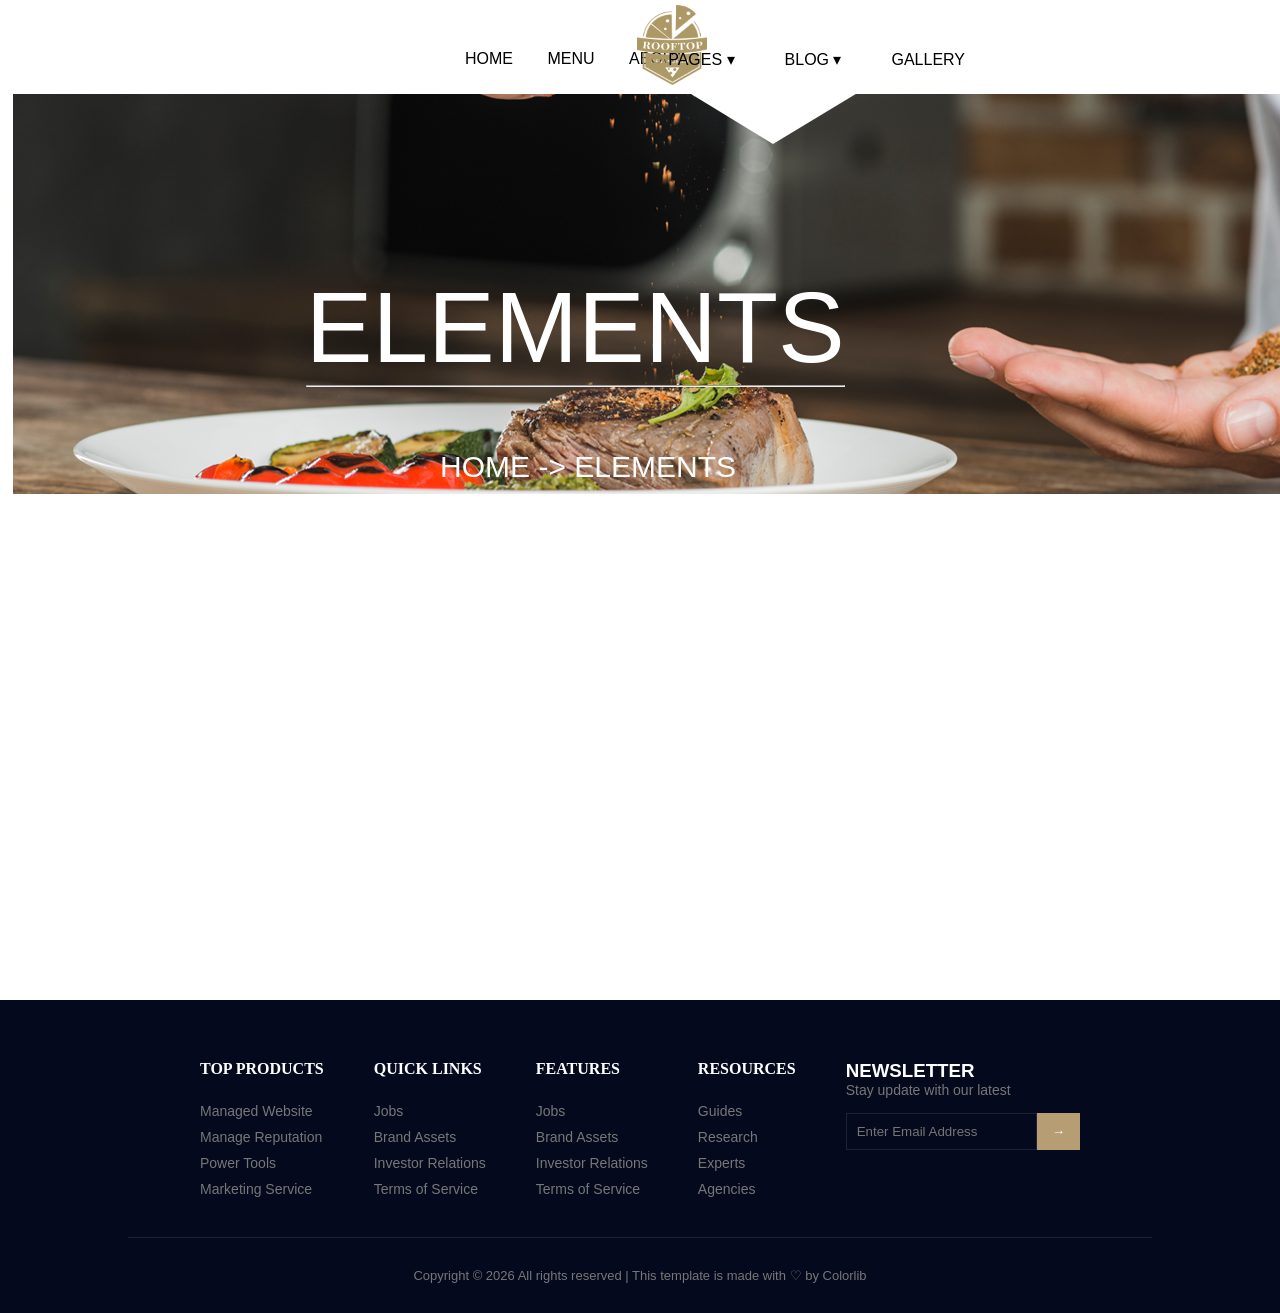
<file: elements.html>
<!DOCTYPE html>
<html lang="en">

<head>
    <meta charset="UTF-8">
    <meta name="viewport" content="width=device-width, initial-scale=1.0">
    <title>Document</title>
    <link rel="stylesheet" href="style.css">
</head>

<body>
    <header class="header">
        <nav>
            <div class="MENUE">
                <a href="index.html">HOME</a>
                <a href="menu.html">MENU</a>
                <a href="about.html">ABOUT</a>
            </div>

            <div class="logo">
                <a href="index.html">
                    <img src="logo.png" alt=""></a>
            </div>

            <div class="MENUD">

                <div class="drop">
                    <a href="#pages">PAGES ▾</a>
                    <ul>
                        <li><a href="contact.html">Contact</a></li>
                        <li><a href="elements.html">Elements</a></li>
                    </ul>
                </div>

                <div class="drop">
                    <a href="#blog">BLOG ▾</a>
                    <ul>
                        <li><a href="blog.html">Blog</a></li>
                        <li><a href="blog-detail.html">Blog Detail</a></li>
                    </ul>
                </div>

                <a href="gallery.html">GALLERY</a>
            </div>

    </header>
    <section id="home">
    </section>
    <section id="menu">
    </section>
    <section id="about">
    </section>
    <section id="pages">
    </section>
    <section id="blog">
    </section>
    <section id="gallery">
    </section>

    <section>
        <div class="elementss">
            <img src="banner-bg.png" alt="aa">
        </div>
        <div class="us4">ELEMENTS
            <hr>
        </div>
        <div class="linha">
        </div>
        <div class="homemenu4">
            <p>HOME -> ELEMENTS</p>
        </div>
        <div class="seta"> </div>
    </section>
    <footer class="rodapeel">
    <div class="rodape5">

      <div class="coluna4">
        <h3>TOP PRODUCTS</h3>
        <a>Managed Website</a>
        <a>Manage Reputation</a>
        <a>Power Tools</a>
        <a>Marketing Service</a>
      </div>

      <div class="coluna4">
        <h3>QUICK LINKS</h3>
        <a>Jobs</a>
        <a>Brand Assets</a>
        <a>Investor Relations</a>
        <a>Terms of Service</a>
      </div>

      <div class="coluna4">
        <h3>FEATURES</h3>
        <a>Jobs</a>
        <a>Brand Assets</a>
        <a>Investor Relations</a>
        <a>Terms of Service</a>
      </div>

      <div class="coluna4">
        <h3>RESOURCES</h3>
        <a>Guides</a>
        <a>Research</a>
        <a>Experts</a>
        <a>Agencies</a>
      </div>

      <div class="newssss">
        <h3>NEWSLETTER</h3>
        <p>Stay update with our latest</p>
        <div class="news5">
          <input type="email" placeholder="Enter Email Address">
          <button type="submit"> → </button>
        </div>
      </div>

    </div>

    <div class="copyright4">
      <p>Copyright © 2026 All rights reserved | This template is made with ♡ by Colorlib</p>
    </div>
  </footer>
</body>

</html>
</file>
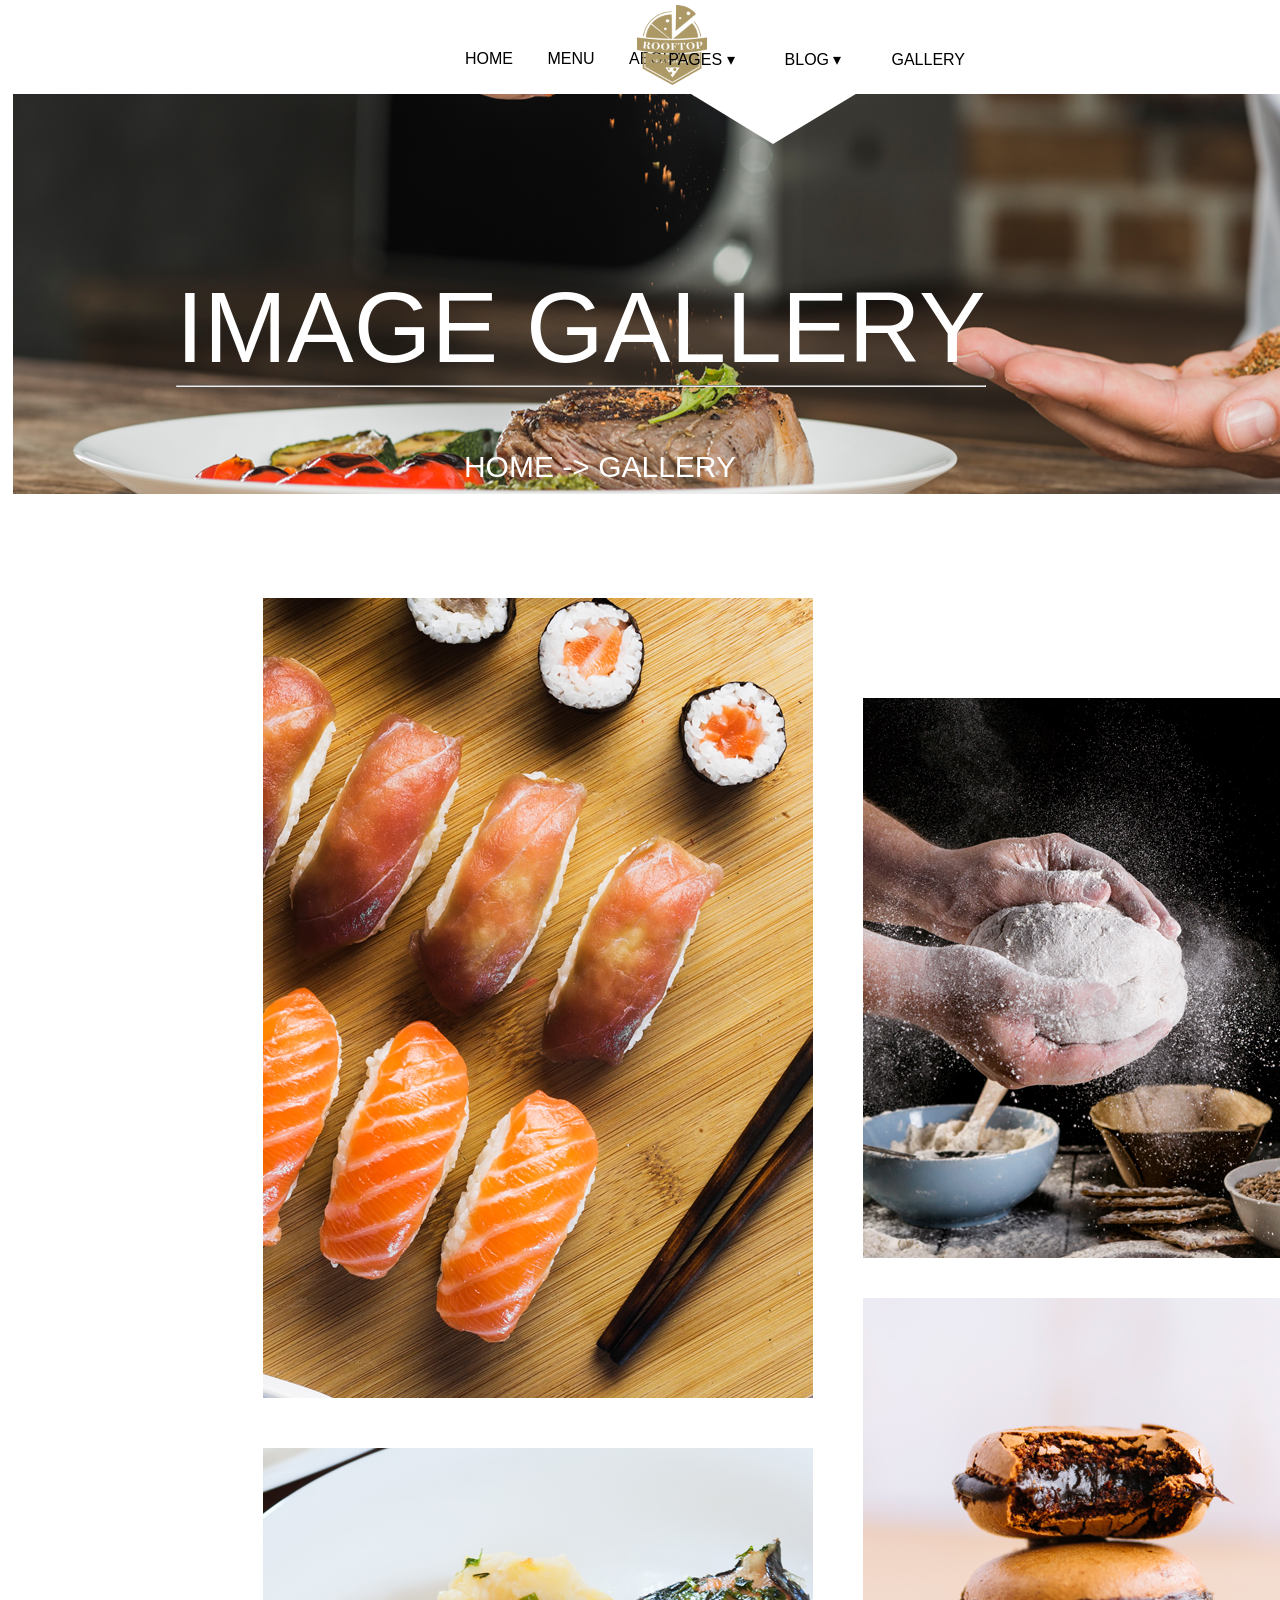
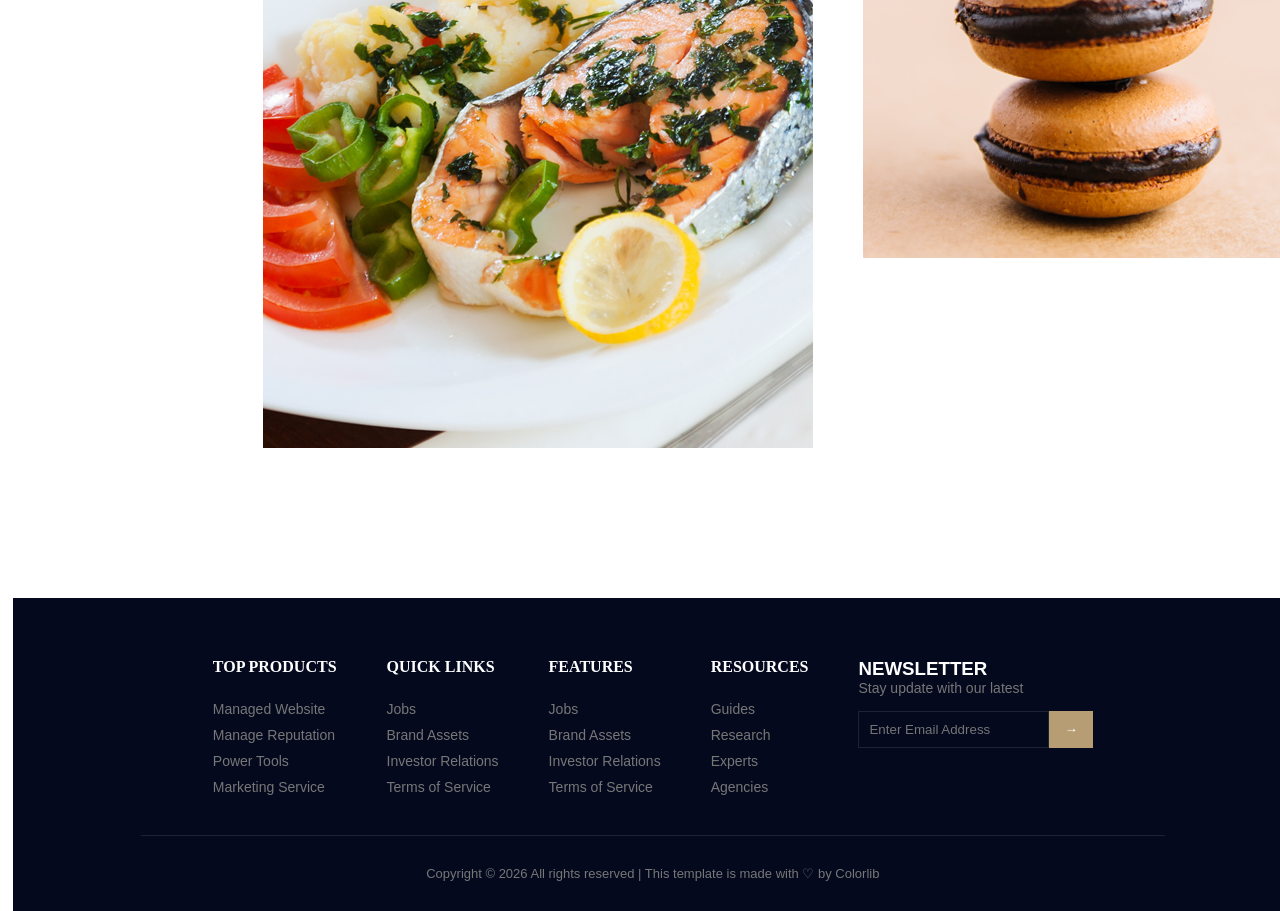
<file: gallery.html>
<!DOCTYPE html>
<html lang="en">

<head>
    <meta charset="UTF-8">
    <meta name="viewport" content="width=device-width, initial-scale=1.0">
    <title>Document</title>
    <link rel="stylesheet" href="style.css">
</head>

<body>
    <header class="header">
        <nav>
            <div class="MENUE">
                <a href="index.html">HOME</a>
                <a href="menu.html">MENU</a>
                <a href="about.html">ABOUT</a>
            </div>

            <div class="logo">
                <a href="index.html">
                    <img src="logo.png" alt=""></a>
            </div>

            <div class="MENUD">

                <div class="drop">
                    <a href="#pages">PAGES ▾</a>
                    <ul>
                        <li><a href="contact.html">Contact</a></li>
                        <li><a href="elements.html">Elements</a></li>
                    </ul>
                </div>

                <div class="drop">
                    <a href="#blog">BLOG ▾</a>
                    <ul>
                        <li><a href="blog.html">Blog</a></li>
                        <li><a href="blog-detail.html">Blog Detail</a></li>
                    </ul>
                </div>

                <a href="gallery.html">GALLERY</a>
            </div>

    </header>
    <section id="home">
    </section>
    <section id="menu">
    </section>
    <section id="about">
    </section>
    <section id="pages">
    </section>
    <section id="blog">
    </section>
    <section id="gallery">
    </section>

    <section>
        <div class="galeria">
            <img src="banner-bg.png" alt="aa">
        </div>
        <div class="us5">IMAGE GALLERY
            <hr>
        </div>
        <div class="linha">
        </div>
        <div class="homemenu5">
            <p>HOME -> GALLERY</p>
        </div>
        <div class="seta"> </div>
    </section>
    <div class="galeria">
    <div class="g11"><img src="g1.jpg" alt=""></div>
    <div class="g22"><img src="g2.jpg" alt=""></div>
    <div class="g33"><img src="g3.jpg" alt=""></div>
    <div class="g44"><img src="g4.jpg" alt=""></div>
    </section>
         <footer class="rodapeg">
    <div class="rodape4">

      <div class="coluna3">
        <h3>TOP PRODUCTS</h3>
        <a>Managed Website</a>
        <a>Manage Reputation</a>
        <a>Power Tools</a>
        <a>Marketing Service</a>
      </div>

      <div class="coluna3">
        <h3>QUICK LINKS</h3>
        <a>Jobs</a>
        <a>Brand Assets</a>
        <a>Investor Relations</a>
        <a>Terms of Service</a>
      </div>

      <div class="coluna3">
        <h3>FEATURES</h3>
        <a>Jobs</a>
        <a>Brand Assets</a>
        <a>Investor Relations</a>
        <a>Terms of Service</a>
      </div>

      <div class="coluna3">
        <h3>RESOURCES</h3>
        <a>Guides</a>
        <a>Research</a>
        <a>Experts</a>
        <a>Agencies</a>
      </div>

      <div class="newsss">
        <h3>NEWSLETTER</h3>
        <p>Stay update with our latest</p>
        <div class="news4">
          <input type="email" placeholder="Enter Email Address">
          <button type="submit"> → </button>
        </div>
      </div>

    </div>

    <div class="copyright3">
      <p>Copyright © 2026 All rights reserved | This template is made with ♡ by Colorlib</p>
    </div>
  </footer>
</body>

</html>
</file>
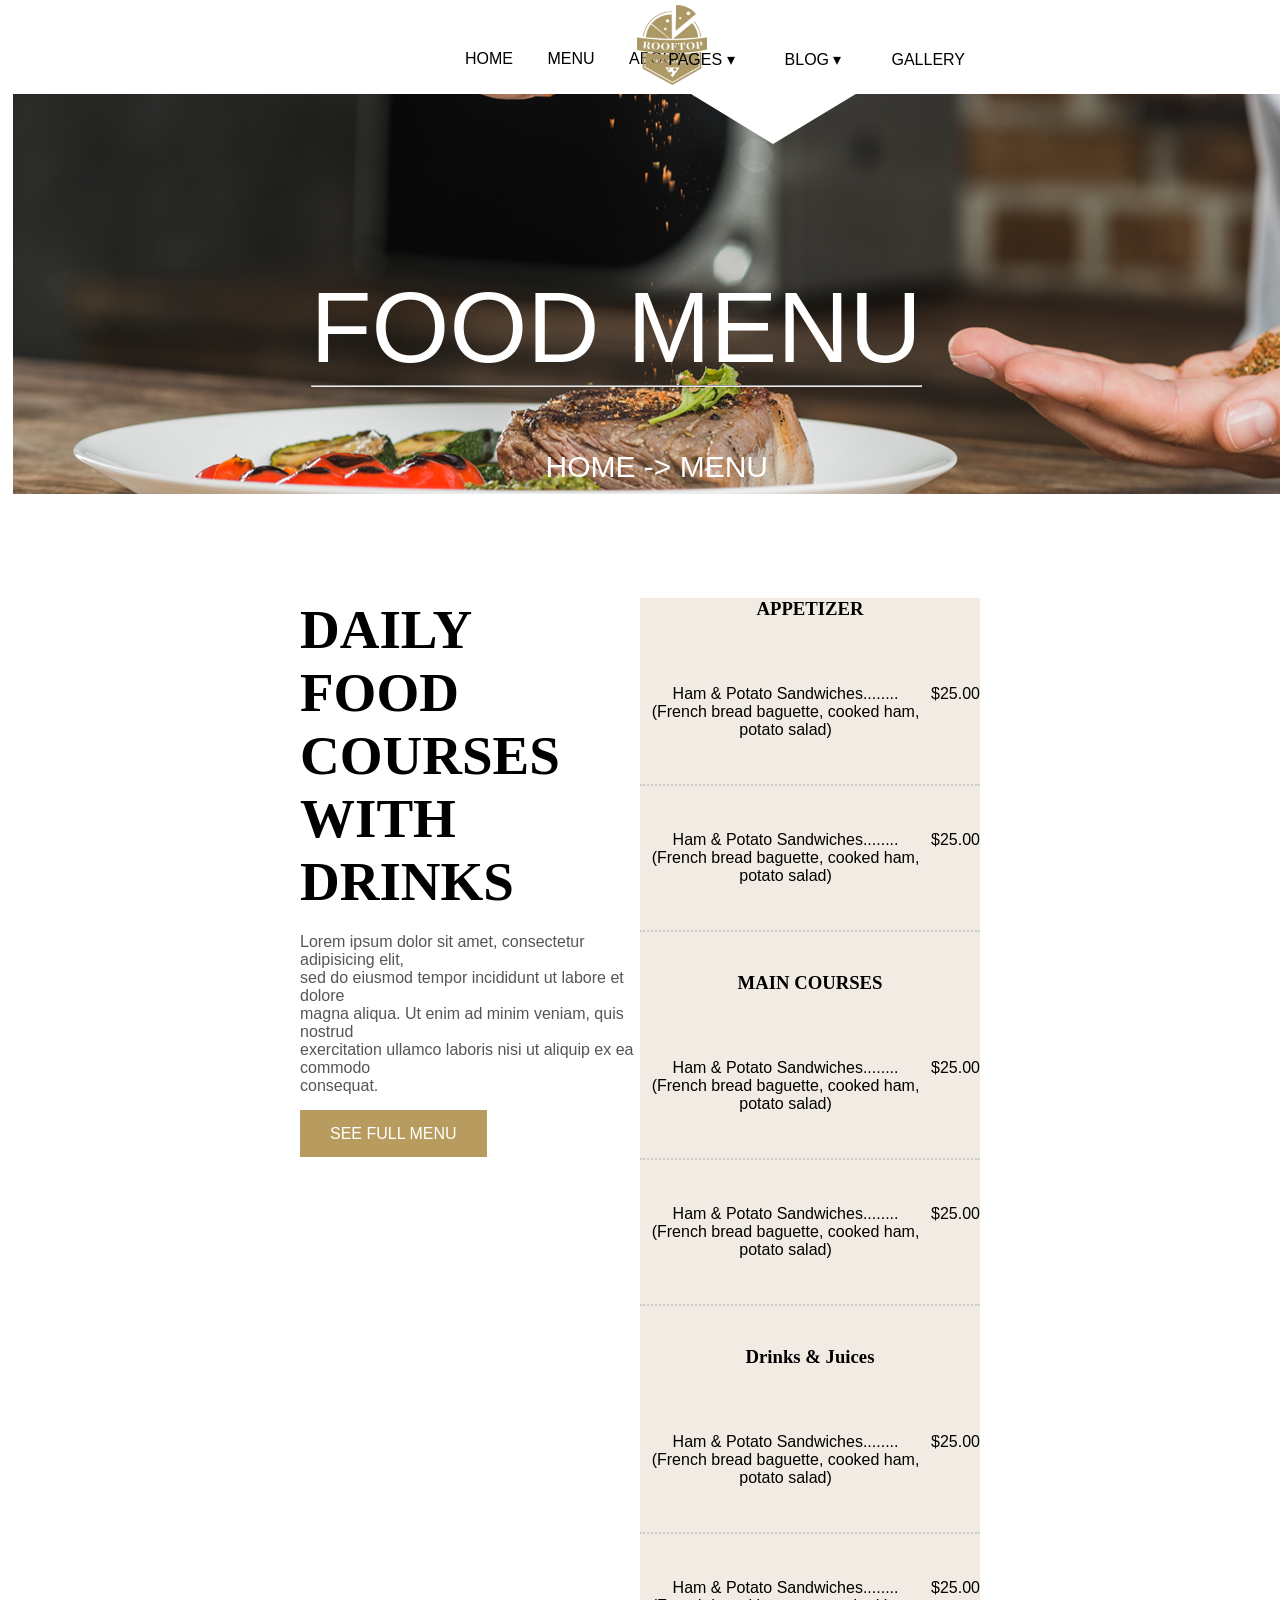
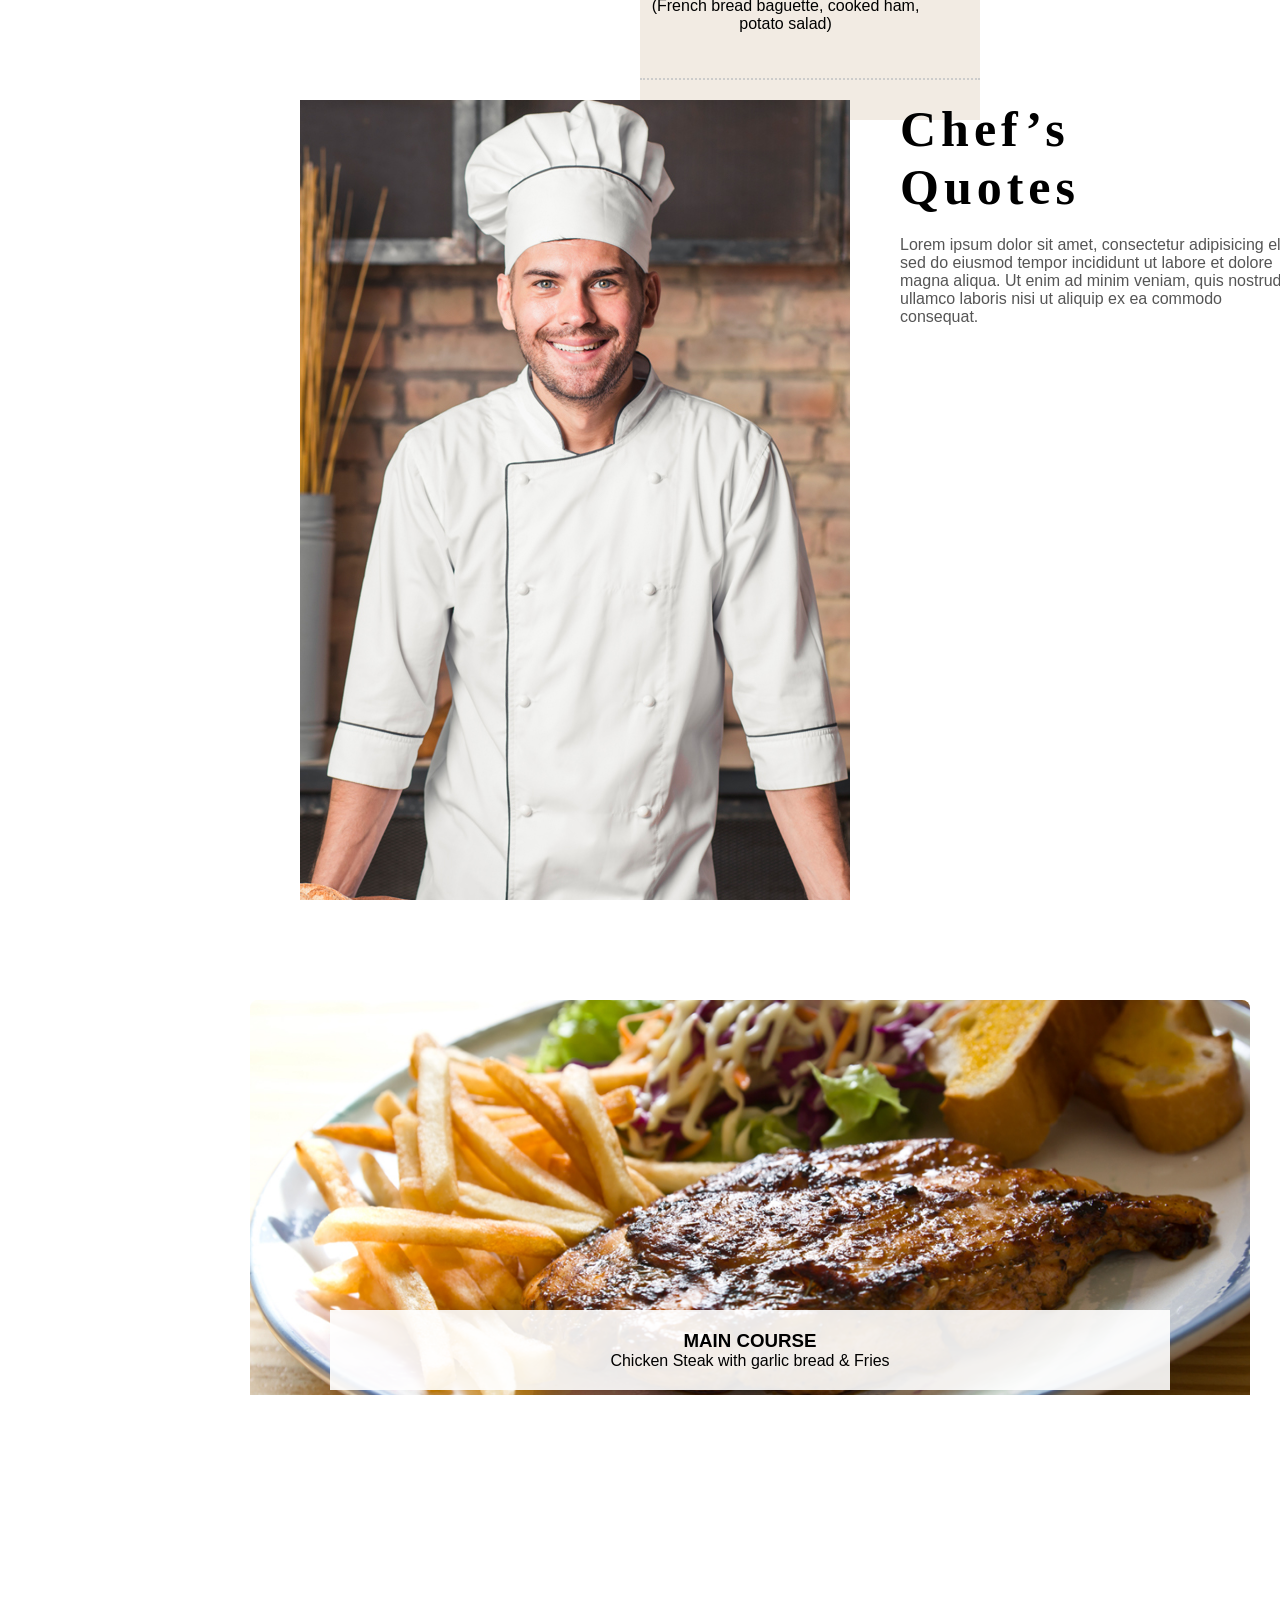
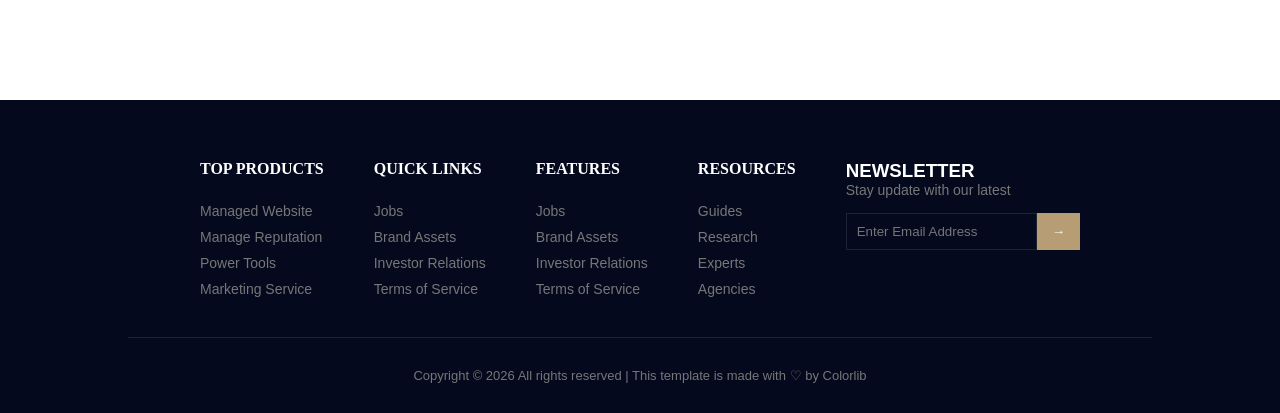
<file: menu.html>
<!DOCTYPE html>
<html lang="en">

<head>
  <meta charset="UTF-8">
  <meta name="viewport" content="width=device-width, initial-scale=1.0">
  <title>Document</title>
  <link rel="stylesheet" href="style.css">
</head>

<body>
  <header class="header">
    <nav>
      <div class="MENUE">
        <a href="index.html">HOME</a>
        <a href="menu.html">MENU</a>
        <a href="about.html">ABOUT</a>
      </div>

      <div class="logo">
        <a href="index.html">
          <img src="logo.png" alt=""></a>
      </div>

      <div class="MENUD">

        <div class="drop">
          <a href="#pages">PAGES ▾</a>
          <ul>
            <li><a href="contact.html">Contact</a></li>
            <li><a href="elements.html">Elements</a></li>
          </ul>
        </div>

        <div class="drop">
          <a href="#blog">BLOG ▾</a>
          <ul>
            <li><a href="blog.html">Blog</a></li>
            <li><a href="blog-detail.html">Blog Detail</a></li>
          </ul>
        </div>

        <a href="gallery.html">GALLERY</a>
      </div>

  </header>
  <section id="home">
  </section>
  <section id="menu">
  </section>
  <section id="about">
  </section>
  <section id="pages">
  </section>
  <section id="blog">
  </section>
  <section id="gallery">
  </section>

  <section>
    <div class="foodmenu">
      <img src="banner-bg.png" alt="aa">
    </div>
    <div class="food">FOOD MENU
      <hr>
    </div>
    <div class="linha">
    </div>
    <div class="homemenu">
      <p>HOME -> MENU</p>
    </div>
    <div class="seta"> </div>
  </section>
  <section class="menu_area">
    <div class="DAILY">
      <h1>DAILY FOOD<br>
        COURSES<br>
        WITH DRINKS<br>
      </h1>

      <p>
        Lorem ipsum dolor sit amet, consectetur adipisicing elit,<br>
        sed do eiusmod tempor incididunt ut labore et dolore<br>
        magna aliqua. Ut enim ad minim veniam, quis nostrud<br>
        exercitation ullamco laboris nisi ut aliquip ex ea commodo<br>
        consequat.
      </p>

      <a href="#">SEE FULL MENU</a>
    </div>
    <div class="appetizer">

      <h3>APPETIZER</h3>

      <ul class="lista">
        <li>
          <span>Ham & Potato Sandwiches........ <br> <a>(French bread baguette, cooked ham, potato salad)</a></span>
          <span>$25.00</span>
        </li>

        <li>
          <span>Ham & Potato Sandwiches........ <br> <a>(French bread baguette, cooked ham, potato salad)</a></span>
          <span>$25.00</span>
        </li>
      </ul>

      <h3>MAIN COURSES</h3>

      <ul class="lista">
        <li>
          <span>Ham & Potato Sandwiches........<br> <a>(French bread baguette, cooked ham, potato salad)</a></span>
          <span>$25.00</span>
        </li>

        <li>
          <span>Ham & Potato Sandwiches........ <br> <a>(French bread baguette, cooked ham, potato salad)</a></span>
          <span>$25.00</span>
        </li>
      </ul>

      <h3>Drinks & Juices</h3>

      <ul class="lista">
        <li>
          <span>Ham & Potato Sandwiches........<br> <a>(French bread baguette, cooked ham, potato salad)</a></span>
          <span>$25.00</span>
        </li>

        <li>
          <span>Ham & Potato Sandwiches........<br> <a>(French bread baguette, cooked ham, potato salad)</a></span>
          <span>$25.00</span>
        </li>
      </ul>
    </div>
  </section>
  <section>
    <div class="chef2">
    </div>

    <div class="chefs-quote2">
      <h2>
        Chef’s<br>
        Quotes <br>
      </h2>

      <p>
        Lorem ipsum dolor sit amet, consectetur adipisicing elit,<br>
        sed do eiusmod tempor incididunt ut labore et dolore<br>
        magna aliqua. Ut enim ad minim veniam, quis nostrud exercitation<br>
        ullamco laboris nisi ut aliquip ex ea commodo<br>
        consequat.
      </p>
    </div>
    <div class="lara">
    </div>
  </section>
  <section>
    <div class="carrossel2">
      <div class="comida2">
        <img src="callaction-bg.jpg" alt="Chicken Steak">
      </div>
      <div class="content2">
        <h3>MAIN COURSE</h3>
        <p>Chicken Steak with garlic bread & Fries</p>
      </div>
    </div>
  </section>
  <footer class="rodapee">
    <div class="rodape3">

      <div class="coluna2">
        <h3>TOP PRODUCTS</h3>
        <a>Managed Website</a>
        <a>Manage Reputation</a>
        <a>Power Tools</a>
        <a>Marketing Service</a>
      </div>

      <div class="coluna2">
        <h3>QUICK LINKS</h3>
        <a>Jobs</a>
        <a>Brand Assets</a>
        <a>Investor Relations</a>
        <a>Terms of Service</a>
      </div>

      <div class="coluna2">
        <h3>FEATURES</h3>
        <a>Jobs</a>
        <a>Brand Assets</a>
        <a>Investor Relations</a>
        <a>Terms of Service</a>
      </div>

      <div class="coluna2">
        <h3>RESOURCES</h3>
        <a>Guides</a>
        <a>Research</a>
        <a>Experts</a>
        <a>Agencies</a>
      </div>

      <div class="newss">
        <h3>NEWSLETTER</h3>
        <p>Stay update with our latest</p>
        <div class="news3">
          <input type="email" placeholder="Enter Email Address">
          <button type="submit"> → </button>
        </div>
      </div>

    </div>

    <div class="copyright2">
      <p>Copyright © 2026 All rights reserved | This template is made with ♡ by Colorlib</p>
    </div>
  </footer>
</body>

</html>
</file>
<file: style.css>
* {
    margin: 0;
    padding: 0;
    font-family: 'Franklin Gothic Medium', 'Arial Narrow', Arial, sans-serif;

}

body {
    overflow-x: hidden;
}

::selection {
    background-color: rgb(235, 192, 83);
    color: #000000;
}

.principal {
    position: relative;
    display: inline-block;
    color: white;
    top: 50%;

}

.h1 {
    position: relative;
    display: inline-block;
}

.logo img {
    position: relative;
    height: 80px;
    width: 70px;
    left: 2.5%;
}

.MENUE {
    position: absolute;
    top: 50px;
    left: 450px;
}

.MENUD {
    position: absolute;
    display: flex;
    align-items: center;
    gap: 20px;
    top: 50px;
    right: 300px;
}

.MENUE a,
.MENUD a {
    display: inline-block;
    margin: 0 15px;
    text-decoration: none;
    color: black;
}

nav div a:hover {
    color: darkgoldenrod;
}

header {
    background-color: white;
    padding: 5px 0;
    text-align: center;
}

.h1 {
    right: 33%;
    text-align: center;
    top: 40%;
    position: absolute;
    color: white;
    font-size: 100px;
}

.p {
    right: 35.5%;
    text-align: center;
    top: 57%;
    position: absolute;
    color: white;
    font-size: 30px;
}

.triangulo1 {
    position: fixed;
    top: 42.5%;
    right: 0%;
    width: 92px;
    height: 180px;
    background-image: url(book-table-bg.png);
}

.triangulo2 {
    position: fixed;
    top: 42.5%;
    left: 0%;
    width: 92px;
    height: 180px;
    background-image: url(view-menu-bg.png);
}

.h11 {
    position: relative;
    top: 29%;
    right: -20%;
    writing-mode: vertical-lr;
}

.h111 {
    position: relative;
    top: 25%;
    color: white;
    left: 58%;
    writing-mode: vertical-rl;
}

.seta {
    position: absolute;
    top: 80%;
    left: 49%;
}

.menu_area {
    display: flex;
    padding: 100px 300px;
}

.DAILY {
    width: 50%;
}

.DAILY h1 {
    font-family: 'Cinzel', serif;
    font-size: 55px;
    margin-bottom: 20px;
}

.DAILY p {
    font-size: 16px;
    color: #555;
    margin-bottom: 30px;
}

.DAILY a {
    padding: 15px 30px;
    background: #b89b5e;
    color: white;
    text-decoration: none;
}

body {
    margin: 0;
}

.appetizer {
    width: 50%;
    background-color: #f2ebe3;
}

.appetizer h3 {
    font-family: 'Cinzel', serif;
    margin-bottom: 20px;
    text-align: center;
}

.lista {
    list-style: none;
    margin-bottom: 40px;
    text-align: center;
}

.lista li {
    display: flex;
    justify-content: space-between;
    justify-content: center;
    border-bottom: 2px dotted #ccc;
    padding: 45px 0;
}

.g1 {
    position: absolute;
    top: 200px;
    left: 250px;
    width: 550px;
    height: 800px;
    overflow: hidden;
}

.g2 {
    position: absolute;
    top: 300px;
    left: 850px;
    width: 450px;
    height: 560px;
    overflow: hidden;
}

.g3 {
    position: absolute;
    top: 900px;
    left: 850px;
    width: 450px;
    height: 560px;
    overflow: hidden;
}

.g4 {
    position: absolute;
    top: 1050px;
    left: 250px;
    width: 550px;
    height: 600px;
    overflow: hidden;
}

.g1:hover img {
    filter: brightness(30%);
    transform: scale(1.3);
}

.g2:hover img {
    filter: brightness(30%);
    transform: scale(1.3);
}

.g3:hover img {
    filter: brightness(30%);
    transform: scale(1.3);
}

.g4:hover img {
    filter: brightness(30%);
    transform: scale(1.3);
}

.drop {
    position: relative;
}

.drop ul {
    position: absolute;
    width: 165px;
    height: 0vh;
    overflow: hidden;
    background-color: white;
    opacity: 1;
    z-index: -9999;
}

.drop:hover ul {
    opacity: 1;
    z-index: 99;
    height: 15vh;
}

.formulario {
    display: flex;
    padding: 100px 80px;
    gap: 50px;
    background: #f5f5f5;
}

.form-box {
    position: absolute;
    width: 50%;
    background: #f2ebe3;
    padding: 40px;
    top: 3600px;
}

form input,
form textarea {
    width: 100%;
    padding: 12px;
    margin-bottom: 15px;
    border: none;
    outline: none;
}

form textarea {
    height: 120px;
    resize: none;
}


.row {
    display: flex;
    gap: 15px;
}

.row input {
    width: 50%;
}


form button {
    background: #1c1c1c;
    color: white;
    padding: 15px;
    border: none;
    cursor: pointer;
}

.booking-text {
    position: absolute;
    width: 50%;
    display: flex;
    flex-direction: column;
    justify-content: center;
    top: 3600px;
    left: 1000px;
}

.booking-text h2 {
    font-family: 'Cinzel', serif;
    font-size: 50px;
    letter-spacing: 5px;
    margin-bottom: 20px;
}

.booking-text p {
    color: #555;
}

.chef {
    position: absolute;
    top: 4230px;
    left: 750px;
    width: 550px;
    height: 800px;
    background-image: url(chefs-quotes.jpg);
}

.chefs-quote {
    position: absolute;
    width: 50%;
    display: flex;
    flex-direction: column;
    justify-content: center;
    top: 4400px;
    left: 250px;
}

.chefs-quote h2 {
    font-family: 'Cinzel', serif;
    font-size: 50px;
    letter-spacing: 5px;
    margin-bottom: 20px;
}

.chefs-quote p {
    color: #555;
}

.lara {
    position: absolute;
    top: 4200px;
    left: 100px;
    background-image: url(signature.png);
}

.foodmenu {
    position: relative;
    top: 50%;
    left: 1%;
}

.food {
    position: relative;
    display: inline-block;
}

.food {
    right: 28%;
    text-align: center;
    top: 30%;
    position: absolute;
    color: white;
    font-size: 100px;
}

.homemenu {
    right: 40%;
    text-align: center;
    top: 50%;
    position: absolute;
    color: white;
    font-size: 30px;
}

.chef2 {
    position: absolute;
    top: 1700px;
    left: 300px;
    width: 550px;
    height: 800px;
    background-image: url(chefs-quotes.jpg);
}

.chefs-quote2 {
    position: absolute;
    width: 50%;
    display: flex;
    flex-direction: column;
    justify-content: center;
    top: 1700px;
    left: 900px;
}

.chefs-quote2 h2 {
    font-family: 'Cinzel', serif;
    font-size: 50px;
    letter-spacing: 5px;
    margin-bottom: 20px;
}

.chefs-quote2 p {
    color: #555;
}

.carrossel {
    position: relative;
    width: 1000px;
    height: 700px;
    overflow: hidden;
    border-radius: 8px;
    top: 2900px;
    left: 250px;
}

.comida img {
    width: 100%;
    height: 100%;
    object-fit: cover;
    transition: transform 0.5s ease;
}


.carrossel:hover .comida img {
    transform: scale(1.1);
}


.content {
    position: absolute;
    top: 50%;
    left: 50%;
    transform: translate(-50%, -50%);
    background-color: rgba(255, 255, 255, 0.9);
    padding: 20px;
    text-align: center;
    width: 80%;
    pointer-events: none;
}

.maps {
    position: relative;
    top: 2800px;
    left: 1000px;
}

.maps h1 {
    font-family: 'Cinzel', serif;
    font-size: 50px;
    letter-spacing: 5px;
    margin-bottom: 20px;
}

.maps p {
    color: #555;
}

.carrossel2 {
    position: absolute;
    width: 1000px;
    height: 700px;
    overflow: hidden;
    border-radius: 8px;
    top: 2600px;
    left: 250px;
}

.comida2 img {
    width: 100%;
    height: 100%;
    object-fit: cover;
    transition: transform 0.5s ease;
}


.carrossel2:hover .comida2 img {
    transform: scale(1.1);
}


.content2 {
    position: absolute;
    top: 50%;
    left: 50%;
    transform: translate(-50%, -50%);
    background-color: rgba(255, 255, 255, 0.9);
    padding: 20px;
    text-align: center;
    width: 80%;
    pointer-events: none;
}

.about {
    position: relative;
    top: 50%;
    left: 1%;
}

.us {
    position: relative;
    display: inline-block;
}

.us {
    right: 34%;
    text-align: center;
    top: 30%;
    position: absolute;
    color: white;
    font-size: 100px;
}

.homemenu2 {
    right: 42.5%;
    text-align: center;
    top: 50%;
    position: absolute;
    color: white;
    font-size: 30px;
}

.aboutop h1 {
    font-family: 'Cinzel', serif;
    font-size: 55px;
    margin-bottom: 20px;
}

.aboutop p {
    font-size: 16px;
    color: #555;
    margin-bottom: 30px;
}

.massa {
    position: absolute;
    left: 800px;
    top: 650px;
}

.massaimg {
    position: absolute;
    left: -500px;
    top: 10px;
}

.carrossel3 {
    position: absolute;
    width: 1000px;
    height: 700px;
    overflow: hidden;
    border-radius: 8px;
    top: 1400px;
    left: 250px;
}

.comida3 img {
    width: 100%;
    height: 100%;
    object-fit: cover;
    transition: transform 0.5s ease;
}


.carrossel3:hover .comida3 img {
    transform: scale(1.1);
}


.content3 {
    position: absolute;
    top: 50%;
    left: 50%;
    transform: translate(-50%, -50%);
    background-color: rgba(255, 255, 255, 0.9);
    padding: 20px;
    text-align: center;
    width: 80%;
    pointer-events: none;
}

.chefs-quote3 {
    position: absolute;
    width: 50%;
    display: flex;
    flex-direction: column;
    justify-content: center;
    top: 1900px;
    left: 250px;
}

.chefs-quote3 h2 {
    font-family: 'Cinzel', serif;
    font-size: 50px;
    letter-spacing: 5px;
    margin-bottom: 20px;
}

.chefs-quote3 p {
    color: #555;
}

.chef3 {
    position: absolute;
    top: 1900px;
    left: 750px;
    width: 550px;
    height: 800px;
    background-image: url(chefs-quotes.jpg);
}

.drop {
    position: relative;
}

.drop ul {
    position: absolute;
    width: 165px;
    height: 0vh;
    overflow: hidden;
    background-color: white;
    opacity: 1;
    z-index: -9999;
}

.drop:hover ul {
    opacity: 1;
    z-index: 99;
    height: 15vh;
}

.contact {
    position: relative;
    top: 50%;
    left: 1%;
}

.us3 {
    position: relative;
    display: inline-block;
}

.us3 {
    right: 34%;
    text-align: center;
    top: 30%;
    position: absolute;
    color: white;
    font-size: 100px;
}

.homemenu3 {
    right: 42.5%;
    text-align: center;
    top: 50%;
    position: absolute;
    color: white;
    font-size: 30px;
}

.maps2 {
    position: relative;
    top: 50px;
    left: 1000px;
}

.maps2 h1 {
    font-family: 'Cinzel', serif;
    font-size: 50px;
    letter-spacing: 5px;
    margin-bottom: 20px;
}

.maps2 p {
    color: #555;
}

.formulario2 {
    position: absolute;
    width: 100%;
    max-width: 600px;
    margin: 40px auto;
    padding: 0 20px;
    top: 500px;
    left: 100px;
}

.form input,
.form textarea {
    width: 100%;
    padding: 12px 15px;
    border: 1px solid #d1d1d1;
    border-radius: 4px;
    font-size: 14px;
    outline: none;
    box-sizing: border-box;
}

.botao2 {
    display: flex;
    justify-content: flex-end;
}

.botaoo {
    background-color: #b69d74;
    color: #ffffff;
    border: none;
    padding: 15px 35px;
    font-weight: bold;
    text-transform: uppercase;
    cursor: pointer;
    transition: 0.3s;
}

.botaoo:hover {
    background-color: #a38b62;
}

.elementss {
    position: relative;
    top: 50%;
    left: 1%;
}

.us4 {
    position: relative;
    display: inline-block;
}

.us4 {
    right: 34%;
    text-align: center;
    top: 30%;
    position: absolute;
    color: white;
    font-size: 100px;
}

.homemenu4 {
    right: 42.5%;
    text-align: center;
    top: 50%;
    position: absolute;
    color: white;
    font-size: 30px;
}

.galeria {
    position: relative;
    top: 50%;
    left: 1%;
}

.us5 {
    position: relative;
    display: inline-block;
}

.us5 {
    right: 23%;
    text-align: center;
    top: 30%;
    position: absolute;
    color: white;
    font-size: 100px;
}

.homemenu5 {
    right: 42.5%;
    text-align: center;
    top: 50%;
    position: absolute;
    color: white;
    font-size: 30px;
}

.g11 {
    position: absolute;
    top: 100px;
    left: 250px;
    width: 550px;
    height: 800px;
    overflow: hidden;
}

.g22 {
    position: absolute;
    top: 200px;
    left: 850px;
    width: 450px;
    height: 560px;
    overflow: hidden;
}

.g33 {
    position: absolute;
    top: 800px;
    left: 850px;
    width: 450px;
    height: 560px;
    overflow: hidden;
}

.g44 {
    position: absolute;
    top: 950px;
    left: 250px;
    width: 550px;
    height: 600px;
    overflow: hidden;
}

.g11:hover img {
    filter: brightness(30%);
    transform: scale(1.3);
}

.g22:hover img {
    filter: brightness(30%);
    transform: scale(1.3);
}

.g33:hover img {
    filter: brightness(30%);
    transform: scale(1.3);
}

.g44:hover img {
    filter: brightness(30%);
    transform: scale(1.3);
}

.rodape {
    position: absolute;
    top: 6200px; 
    width: 100%;
    background-color: #04091e;
    padding: 60px 0 30px 0;
    color: white;
}

.rodape2 {
    display: flex;
    justify-content: center;
    gap: 50px;
    padding-bottom: 40px;
    border-bottom: 1px solid rgba(255, 255, 255, 0.1);
    width: 80%;
    margin: 0 auto;
}

.coluna {
    display: flex;
    flex-direction: column;
    gap: 10px;
}

.coluna h3, .news h3 {
    font-family: 'Cinzel', serif; 
    font-size: 16px;
    margin-bottom: 15px;
}

.coluna a {
    text-decoration: none;
    color: #777;
    font-size: 14px;
}

.coluna a:hover {
    color: #b69d74; 
}

.news {
    max-width: 250px;
}

.news p {
    color: #777;
    margin-bottom: 15px;
    font-size: 14px;
}

.news2 {
    display: flex;
}

.news2 input {
    background: transparent;
    border: 1px solid rgba(255, 255, 255, 0.1);
    padding: 10px;
    color: white;
    width: 100%;
}

.news2 button {
    background-color: #b69d74;
    border: none;
    padding: 0 15px;
    color: white;
    cursor: pointer;
}

.copyright {
    text-align: center;
    padding-top: 30px;
    color: #777;
    font-size: 13px;
}

.rodapee {
    position: absolute;
    top: 3300px; 
    width: 100%;
    background-color: #04091e;
    padding: 60px 0 30px 0;
    color: white;
}

.rodape3 {
    display: flex;
    justify-content: center;
    gap: 50px;
    padding-bottom: 40px;
    border-bottom: 1px solid rgba(255, 255, 255, 0.1);
    width: 80%;
    margin: 0 auto;
}

.coluna2 {
    display: flex;
    flex-direction: column;
    gap: 10px;
}

.coluna2 h3, .news h3 {
    font-family: 'Cinzel', serif; 
    font-size: 16px;
    margin-bottom: 15px;
}

.coluna2 a {
    text-decoration: none;
    color: #777;
    font-size: 14px;
}

.coluna2 a:hover {
    color: #b69d74; 
}

.newss {
    max-width: 250px;
}

.newss p {
    color: #777;
    margin-bottom: 15px;
    font-size: 14px;
}

.news3 {
    display: flex;
}

.news3 input {
    background: transparent;
    border: 1px solid rgba(255, 255, 255, 0.1);
    padding: 10px;
    color: white;
    width: 100%;
}

.news3 button {
    background-color: #b69d74;
    border: none;
    padding: 0 15px;
    color: white;
    cursor: pointer;
}

.copyright2 {
    text-align: center;
    padding-top: 30px;
    color: #777;
    font-size: 13px;
}

.rodapeee {
    position: absolute;
    top: 3300px; 
    width: 100%;
    background-color: #04091e;
    padding: 60px 0 30px 0;
    color: white;
}

.rodape4 {
    display: flex;
    justify-content: center;
    gap: 50px;
    padding-bottom: 40px;
    border-bottom: 1px solid rgba(255, 255, 255, 0.1);
    width: 80%;
    margin: 0 auto;
}

.coluna3 {
    display: flex;
    flex-direction: column;
    gap: 10px;
}

.coluna3 h3, .news h3 {
    font-family: 'Cinzel', serif; 
    font-size: 16px;
    margin-bottom: 15px;
}

.coluna3 a {
    text-decoration: none;
    color: #777;
    font-size: 14px;
}

.coluna3 a:hover {
    color: #b69d74; 
}

.newsss {
    max-width: 250px;
}

.newsss p {
    color: #777;
    margin-bottom: 15px;
    font-size: 14px;
}

.news4 {
    display: flex;
}

.news4 input {
    background: transparent;
    border: 1px solid rgba(255, 255, 255, 0.1);
    padding: 10px;
    color: white;
    width: 100%;
}

.news4 button {
    background-color: #b69d74;
    border: none;
    padding: 0 15px;
    color: white;
    cursor: pointer;
}

.copyright3 {
    text-align: center;
    padding-top: 30px;
    color: #777;
    font-size: 13px;
}

.rodapeeee {
    position: absolute;
    top: 1300px; 
    width: 100%;
    background-color: #04091e;
    padding: 60px 0 30px 0;
    color: white;
}

.rodapeel {
    position: absolute;
    top: 1000px; 
    width: 100%;
    background-color: #04091e;
    padding: 60px 0 30px 0;
    color: white;
}

.rodapeg {
    position: absolute;
    top: 1700px; 
    width: 100%;
    background-color: #04091e;
    padding: 60px 0 30px 0;
    color: white;
}

.rodape5 {
    display: flex;
    justify-content: center;
    gap: 50px;
    padding-bottom: 40px;
    border-bottom: 1px solid rgba(255, 255, 255, 0.1);
    width: 80%;
    margin: 0 auto;
}

.coluna4 {
    display: flex;
    flex-direction: column;
    gap: 10px;
}

.coluna4 h3, .news h3 {
    font-family: 'Cinzel', serif; 
    font-size: 16px;
    margin-bottom: 15px;
}

.coluna4 a {
    text-decoration: none;
    color: #777;
    font-size: 14px;
}

.coluna4 a:hover {
    color: #b69d74; 
}

.newssss {
    max-width: 250px;
}

.newssss p {
    color: #777;
    margin-bottom: 15px;
    font-size: 14px;
}

.news5 {
    display: flex;
}

.news5 input {
    background: transparent;
    border: 1px solid rgba(255, 255, 255, 0.1);
    padding: 10px;
    color: white;
    width: 100%;
}

.news5 button {
    background-color: #b69d74;
    border: none;
    padding: 0 15px;
    color: white;
    cursor: pointer;
}

.copyright4 {
    text-align: center;
    padding-top: 30px;
    color: #777;
    font-size: 13px;
}
</file>
